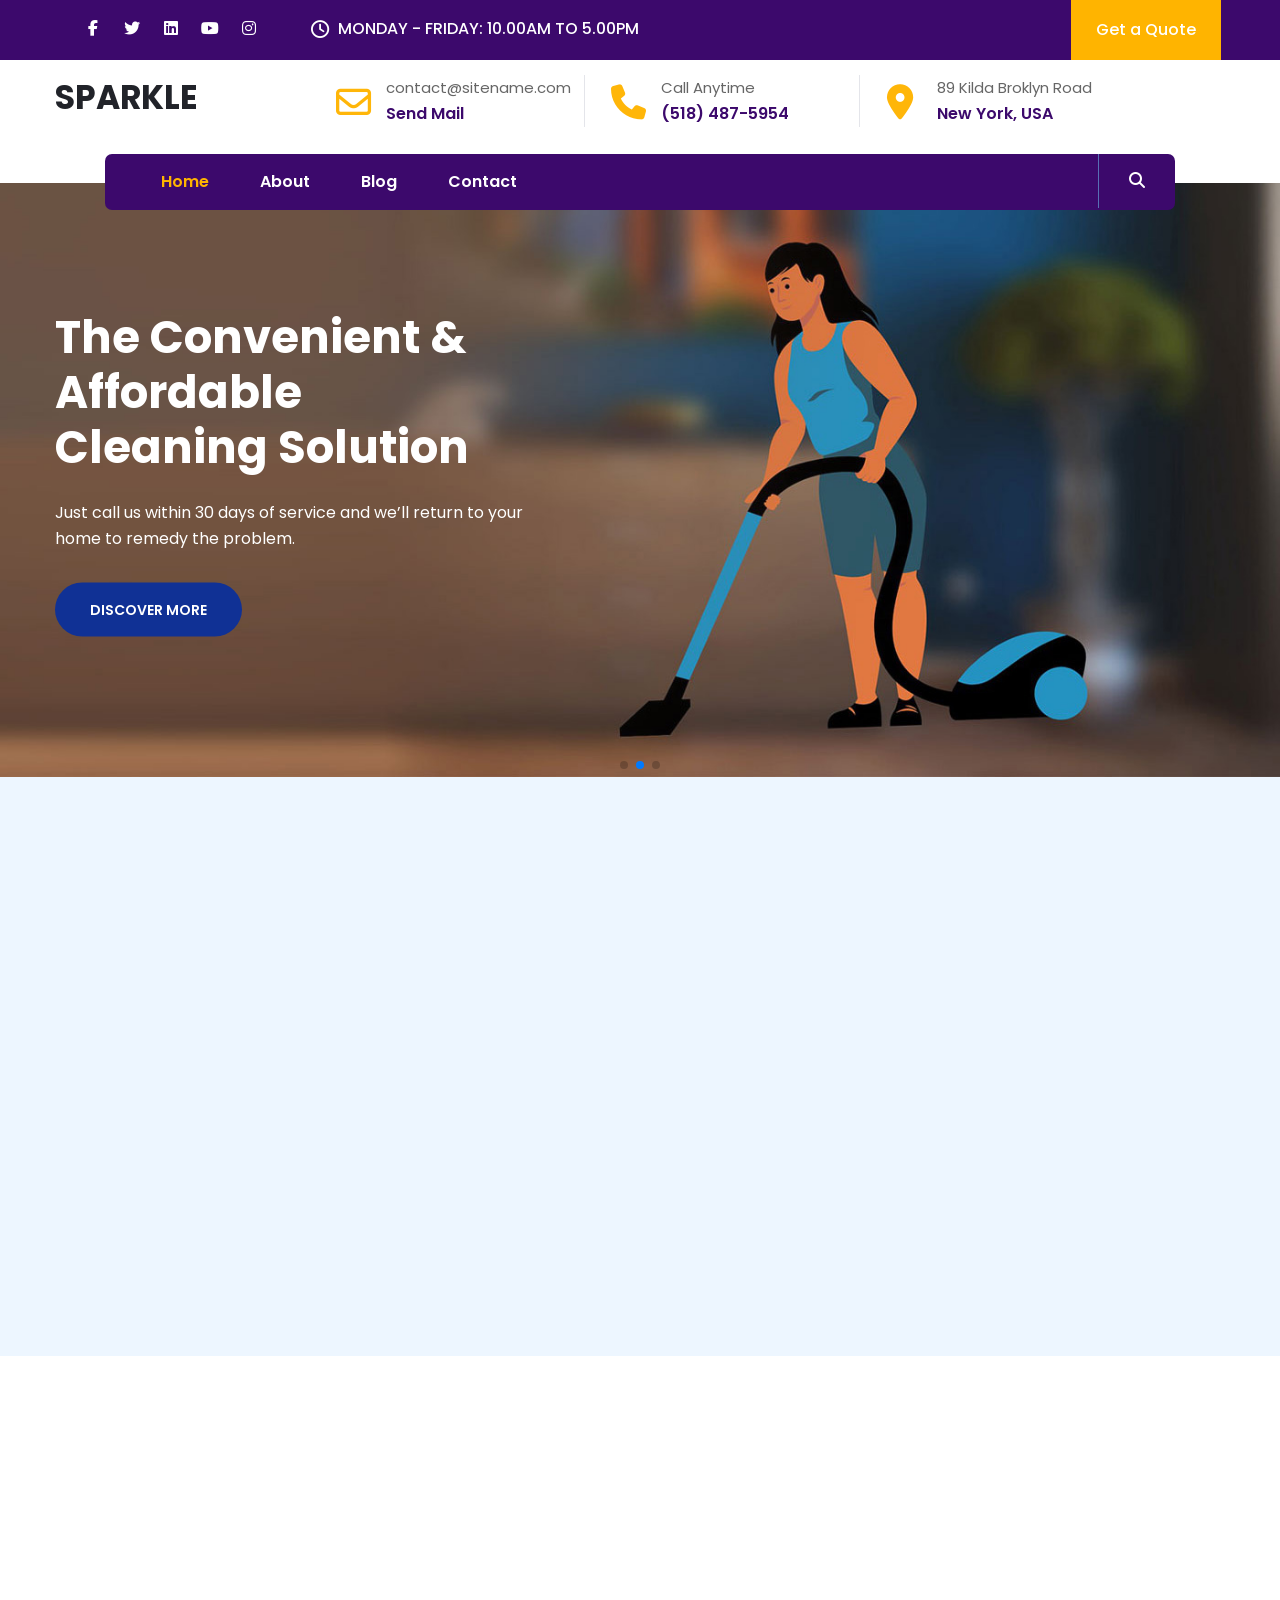
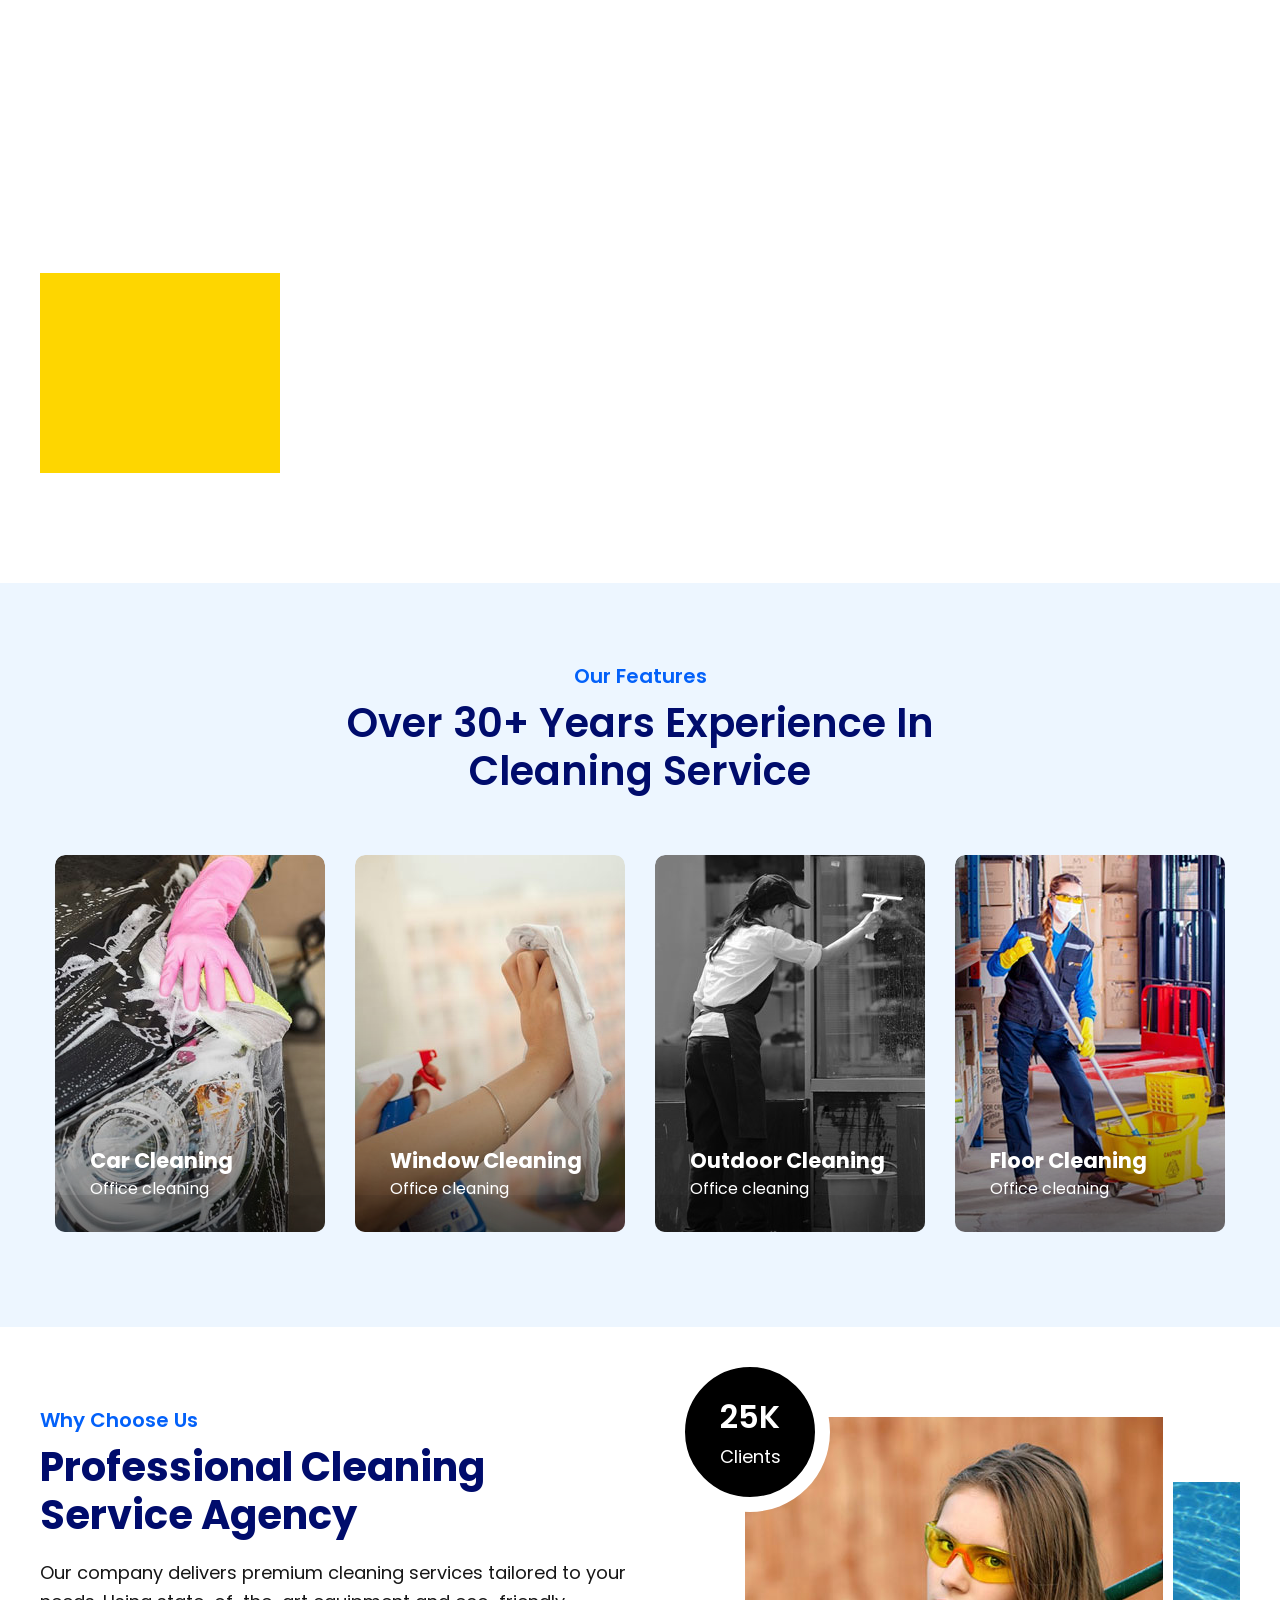
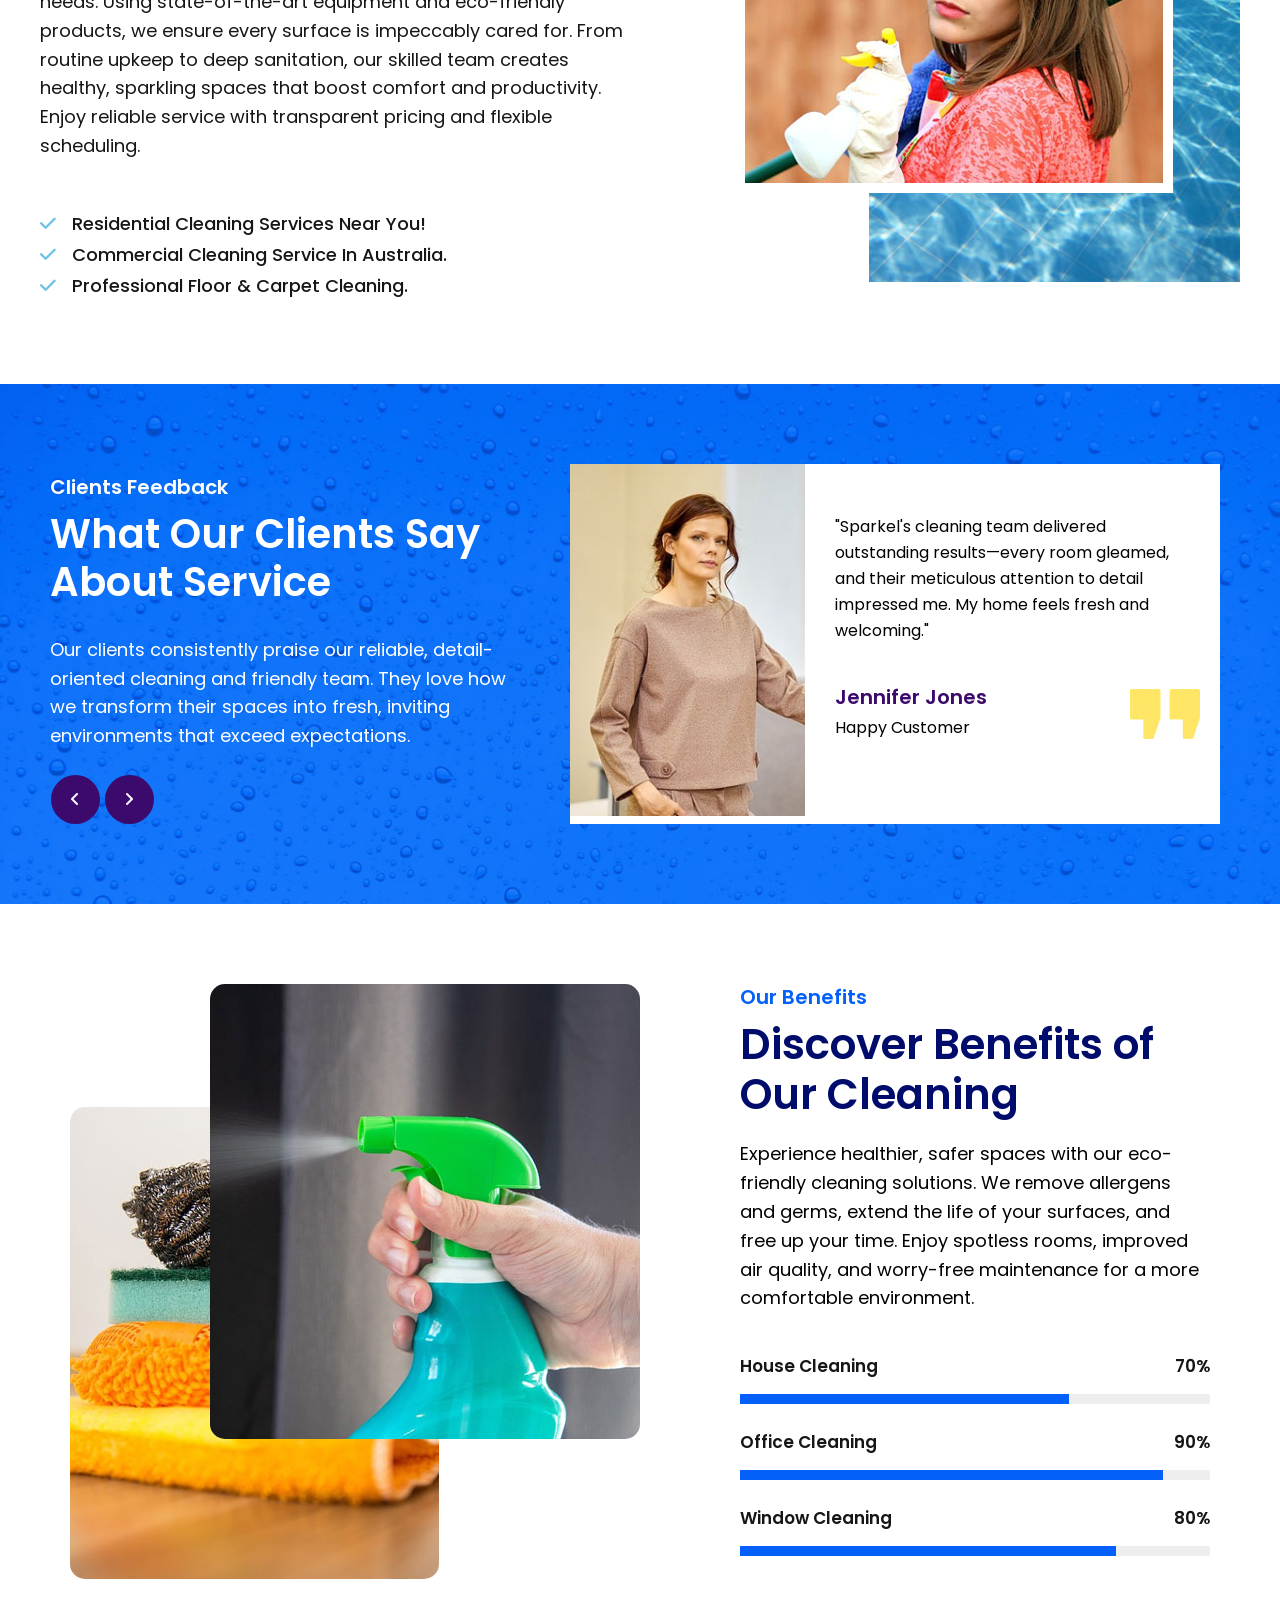
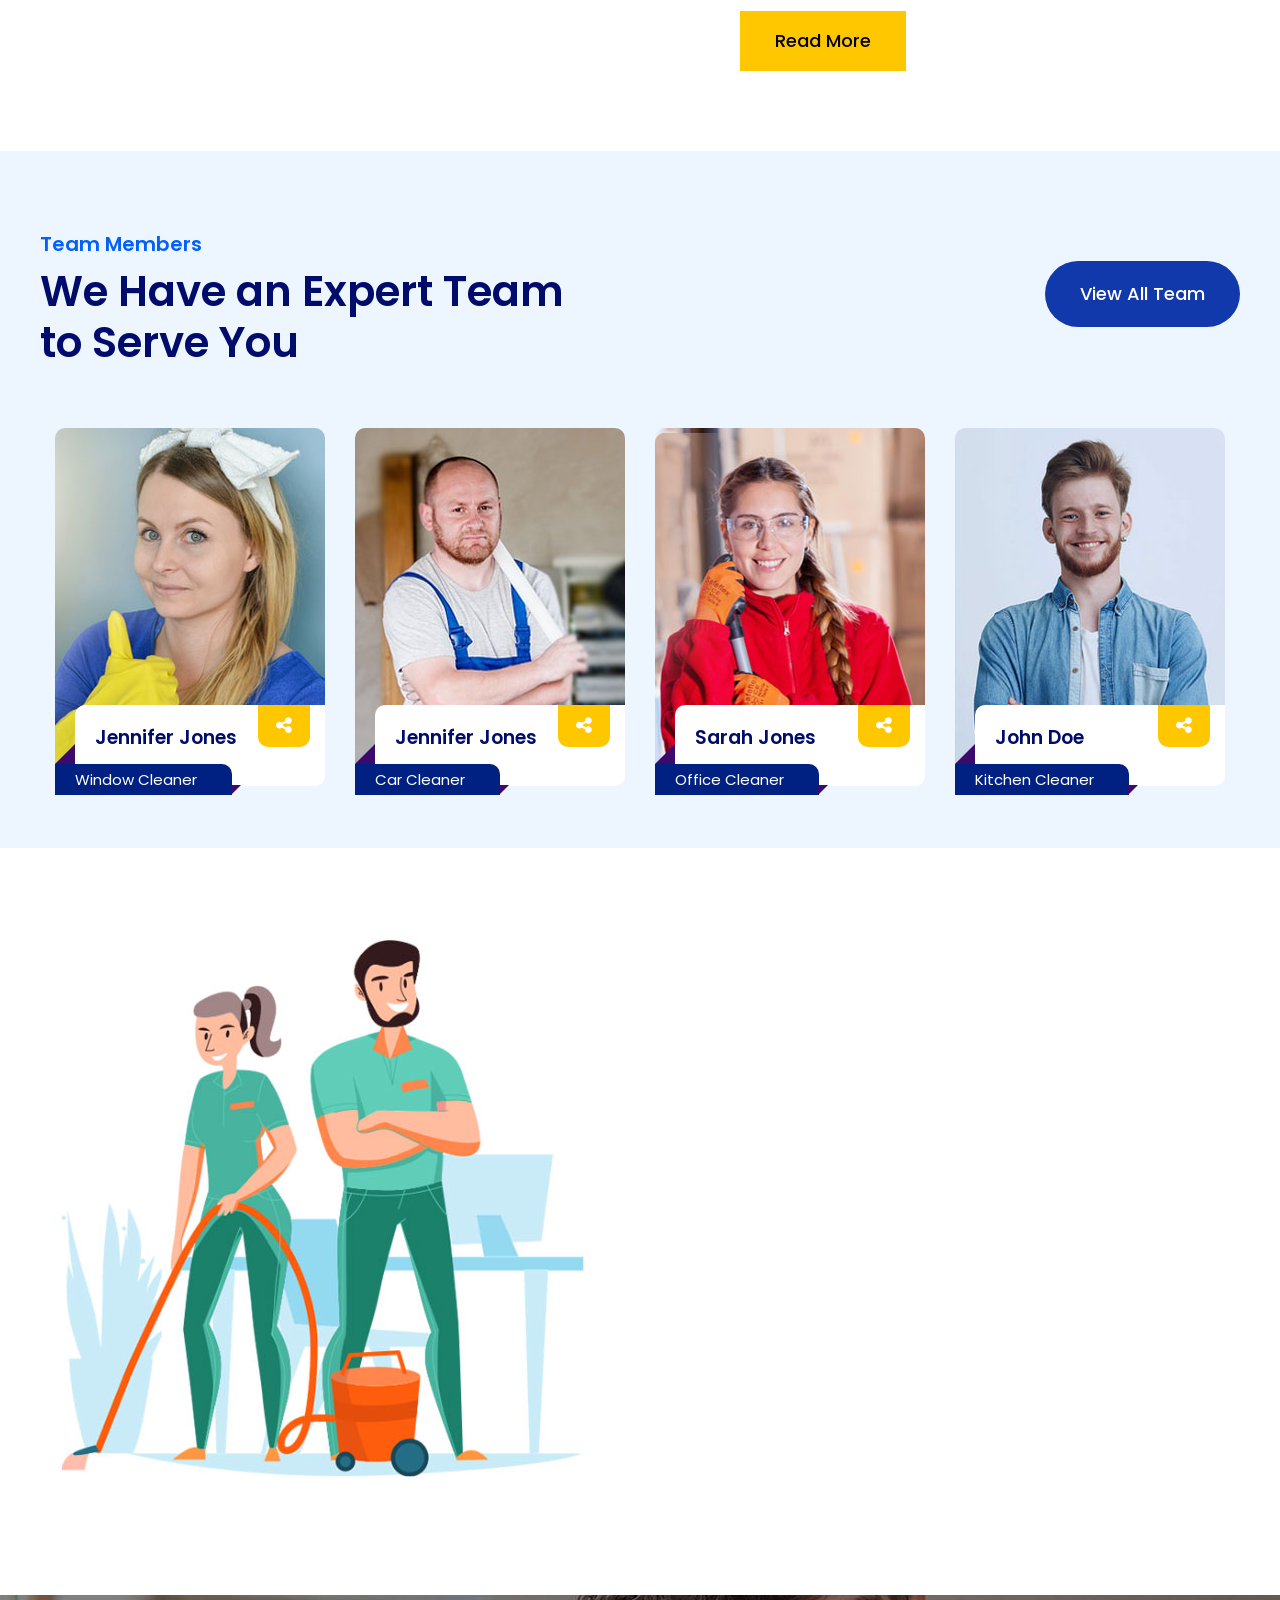
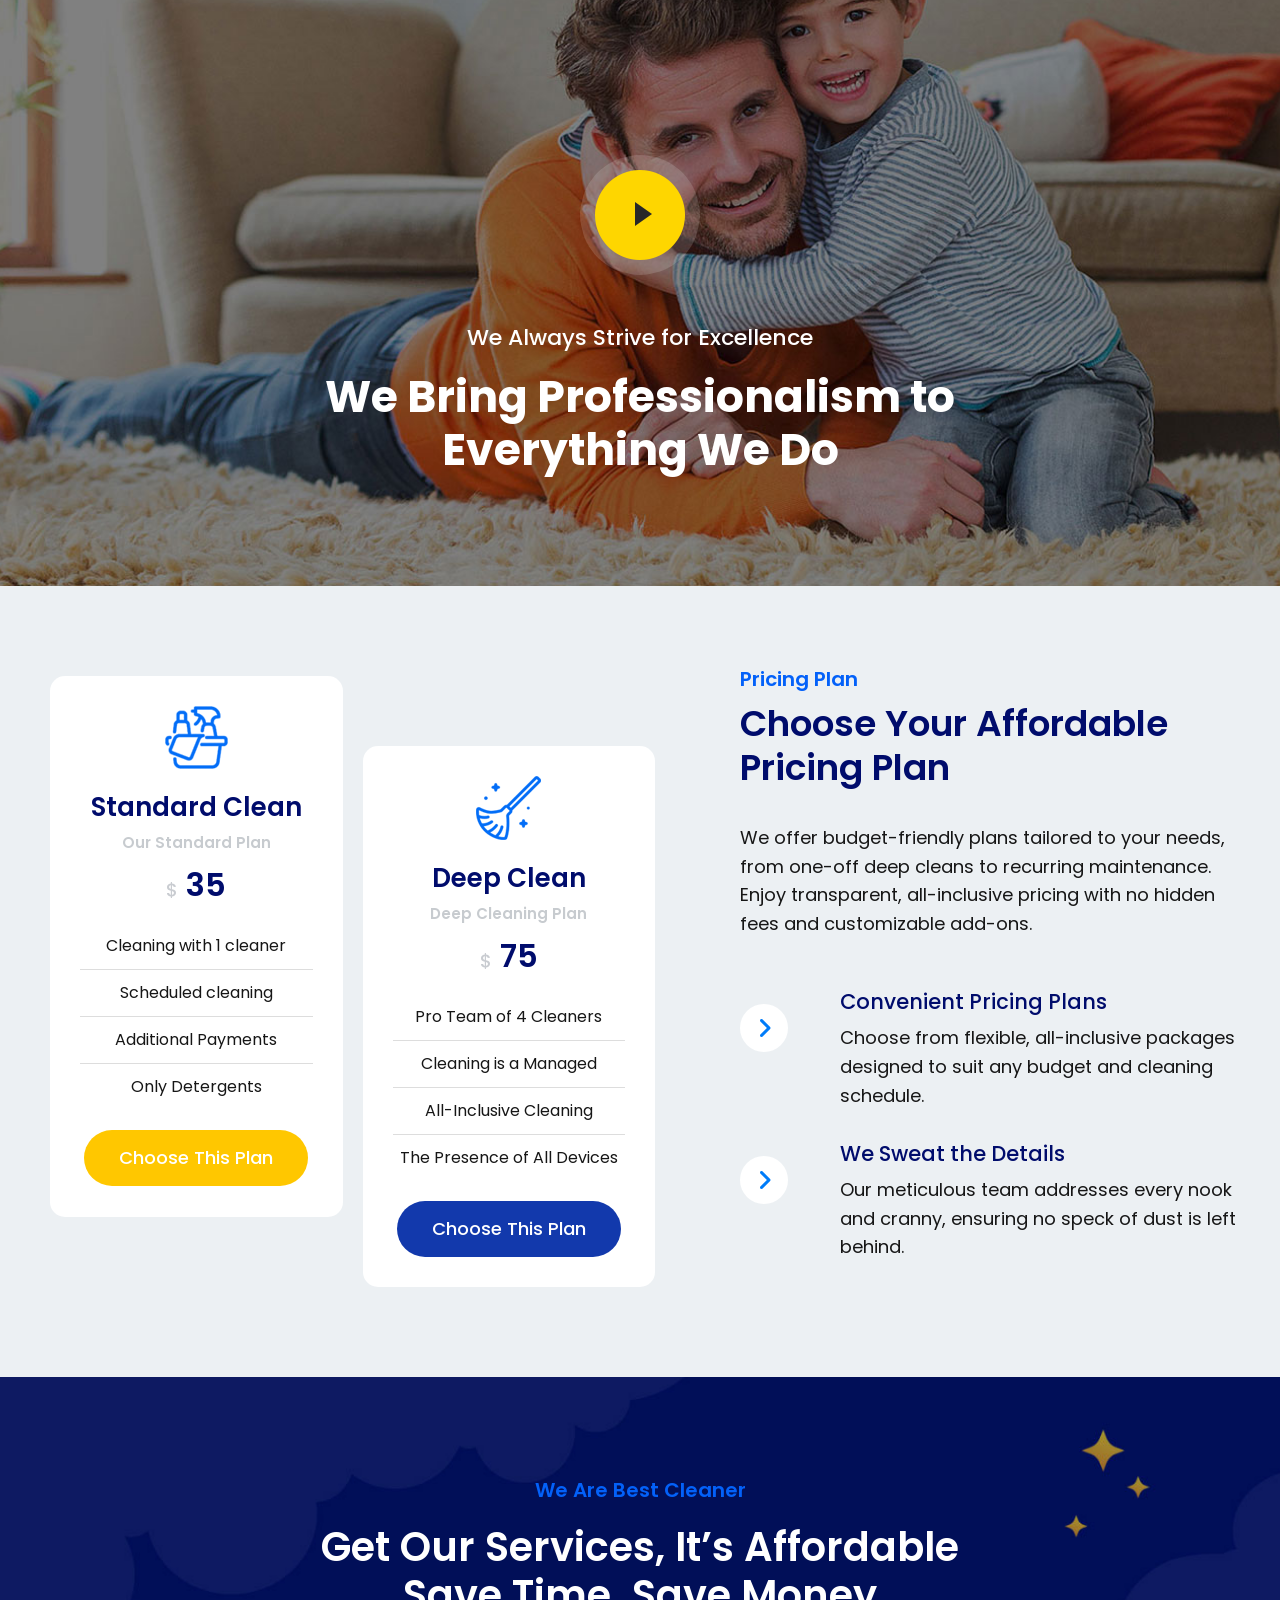
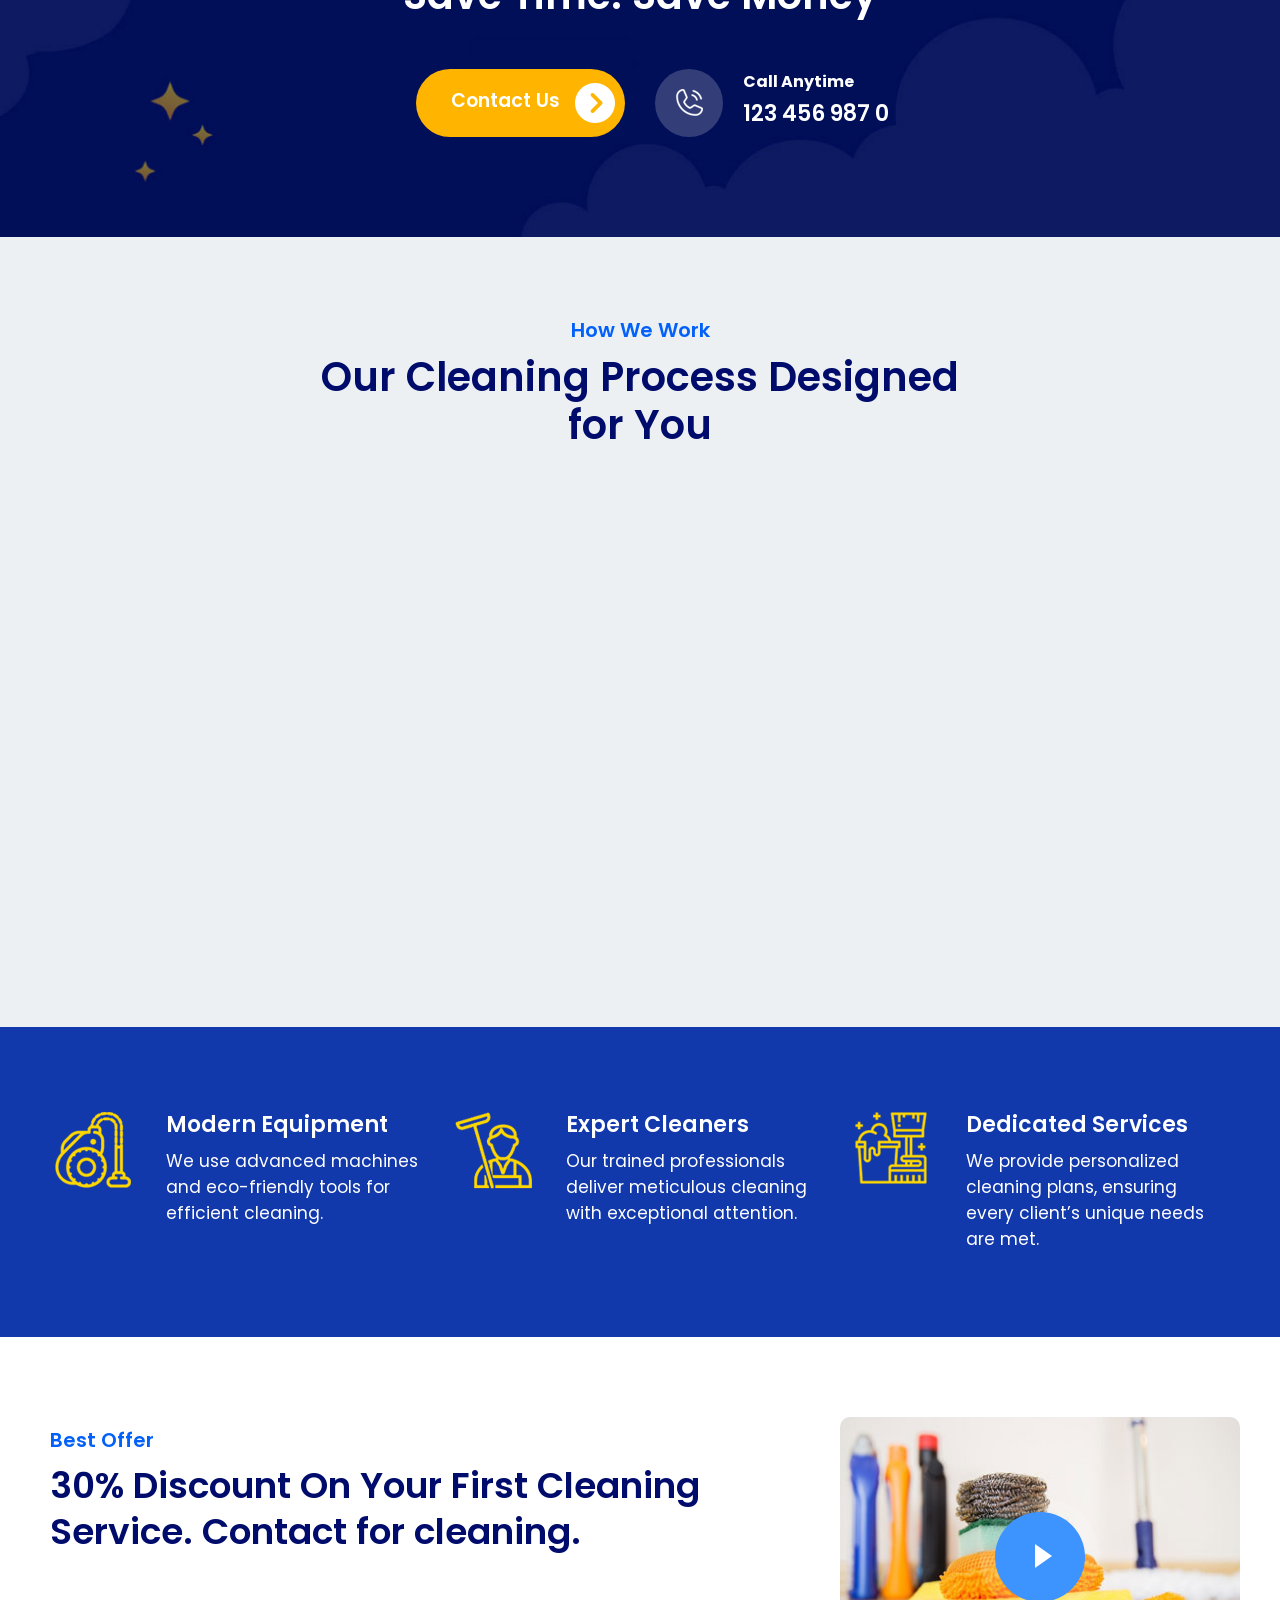
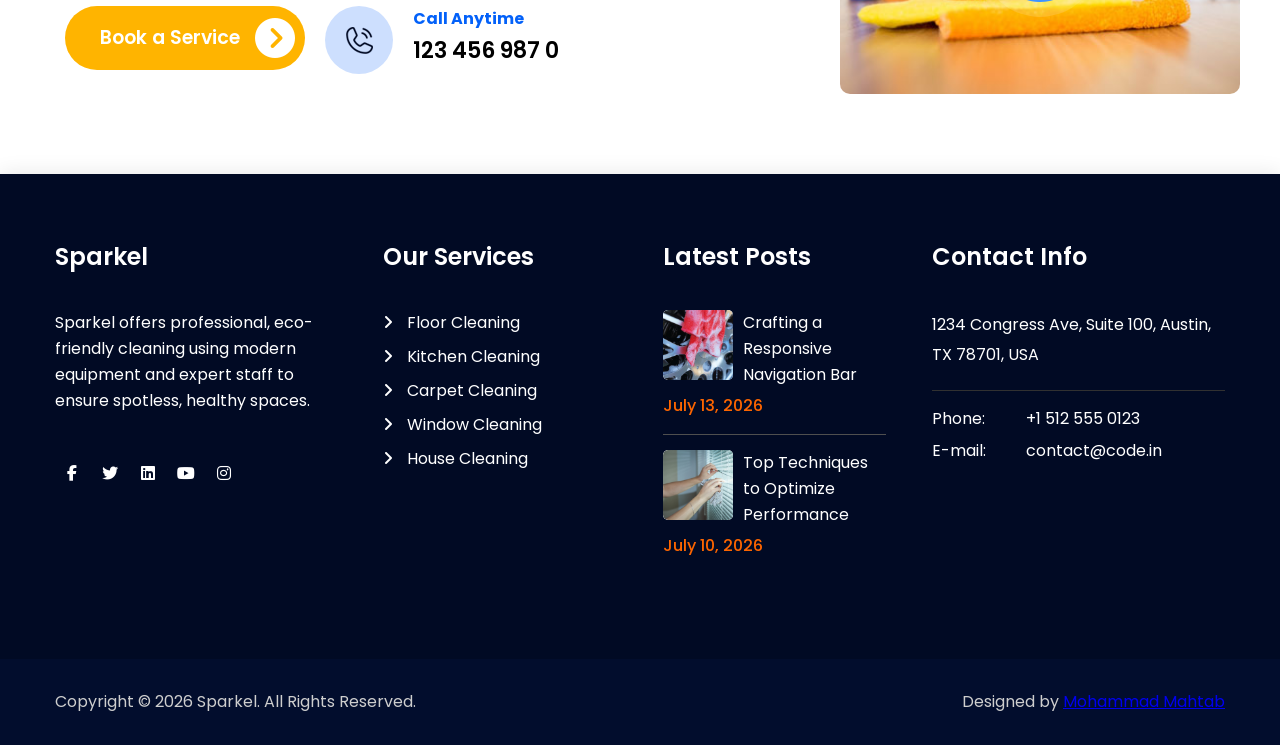
<file: index.html>
<!doctype html>
<html lang="en">
  <head>
    <meta charset="UTF-8" />
    <meta http-equiv="X-UA-Compatible" content="IE=edge" />
    <meta name="viewport" content="width=device-width, initial-scale=1.0" />
    <meta name="author" content="Mohammad Mahtab" />
    <meta
      name="description"
      content="Sparkel is a modern, responsive static portfolio showcasing web developer Mohammad Mahtab’s work. Built with HTML5, CSS3, and vanilla JavaScript for smooth animations and optimal performance."
    />
    <meta
      name="keywords"
      content="Sparkel, Mohammad Mahtab, web developer portfolio, responsive design, HTML5, CSS3, JavaScript, static site, UI/UX"
    />
    <!-- Open Graph Tags -->
    <meta
      property="og:title"
      content="Sparkel | Web Developer Portfolio of Mohammad Mahtab"
    />
    <meta
      property="og:description"
      content="Explore Sparkel—a sleek static site demonstrating responsive design, smooth animations, and performance optimizations by Mohammad Mahtab."
    />
    <meta property="og:type" content="website" />
    <meta property="og:url" content="/" />
    <meta property="og:image" content="assets/images/preview.png" />

    <title>SPARKLE</title>
    <link
      rel="shortcut icon"
      href="./assets/images/Clean-clone-logo.png"
      type="image/x-icon"
    />
    <link
      rel="stylesheet"
      href="https://cdnjs.cloudflare.com/ajax/libs/font-awesome/6.5.1/css/all.min.css"
    />
    <link href="https://unpkg.com/aos@2.3.1/dist/aos.css" rel="stylesheet" />
    <link
      rel="stylesheet"
      href="https://cdnjs.cloudflare.com/ajax/libs/animate.css/4.1.1/animate.min.css"
    />
    <link
      rel="stylesheet"
      href="https://cdn.jsdelivr.net/npm/swiper@11/swiper-bundle.min.css"
    />
    <link rel="stylesheet" href="./assets/css/style.css" />
    <link rel="stylesheet" href="./assets/css/responsive.css" />
  </head>

  <body>
    <div class="sparkle-container">
      <!-- Header Start -->
      <header class="head-container max-width" id="header">
        <div class="hd-topstrip max-width">
          <div class="container">
            <div class="hdrdetail">
              <div class="hdrtop-info">
                <a
                  class="linknone fa-brands fa-facebook-f"
                  target="_blank"
                  href="https://facebook.com"
                ></a>
                <a
                  class="linknone fa-brands fa-twitter"
                  target="_blank"
                  href="https://twitter.com"
                ></a>
                <a
                  class="linknone fa-brands fa-linkedin"
                  target="_blank"
                  href="https://linkedin.com"
                ></a>
                <a
                  class="linknone fa-brands fa-youtube"
                  target="_blank"
                  href="https://youtube.com"
                ></a>
                <a
                  class="linknone fa-brands fa-instagram"
                  target="_blank"
                  href="https://instagram.com"
                ></a>
              </div>
              <div class="hdrtop-info">
                <i class="fa-regular fa-clock"></i>
                <span>MONDAY - FRIDAY: 10.00AM TO 5.00PM</span>
              </div>
              <div class="hdrtop-info hdbtn">
                <div class="hdph">
                  <a class="linknone" href="tel:+9980112581">Get a Quote</a>
                </div>
              </div>
            </div>
          </div>
        </div>

        <div class="head-area max-width">
          <div class="container">
            <div class="logo">
              <h1>
                <a class="linknone" href="./" rel="home">SPARKLE</a>
              </h1>
            </div>
            <div class="header-contact-info">
              <div class="header-info-box">
                <i class="fa-regular fa-envelope"></i>
                contact@sitename.com
                <b>
                  <a class="linknone" href="mailto:contact@sitename.com"
                    >Send Mail</a
                  >
                </b>
              </div>
              <div class="header-info-box">
                <i class="fa-solid fa-phone"></i>
                Call Anytime
                <b>
                  <a class="linknone" href="tel:+4733378901">(518) 487-5954</a>
                </b>
              </div>
              <div class="header-info-box">
                <i class="fa-solid fa-location-dot"></i>
                89 Kilda Broklyn Road
                <b>New York, USA</b>
              </div>
            </div>
          </div>
        </div>

        <div class="head-navbar max-width">
          <div class="head-nav-in">
            <nav class="hnv-cont">
              <div class="hnv-bar">
                <i class="fa-solid fa-bars flex-center" id="hamburger"></i>
                <ul class="hul-list">
                  <li>
                    <a class="linknone main-page" href="./" aria-current="page"
                      >Home</a
                    >
                  </li>
                  <li><a class="linknone" href="./about.html">About</a></li>
                  <li><a class="linknone" href="./blog.html">Blog</a></li>
                  <li><a class="linknone" href="./contact.html">Contact</a></li>
                </ul>
              </div>
              <div class="hd-area-search">
                <div class="hd-search" title="Search">
                  <i class="fa fa-search" aria-hidden="true"></i>
                </div>
                <div class="hd-search-bar">
                  <form
                    role="search"
                    method="get"
                    class="search-form"
                    action="./"
                  >
                    <input
                      type="search"
                      class="search-field"
                      placeholder="Search …"
                      name="s"
                    />
                  </form>
                </div>
              </div>
            </nav>
          </div>
        </div>
      </header>
      <!-- Header End -->

      <!-- Main Start -->
      <main class="homepageslide">
        <section class="slider max-width">
          <div class="swiper mySwiper">
            <div class="swiper-wrapper">
              <div class="swiper-slide">
                <img
                  src="./assets/images/slider-default1.jpg"
                  alt="slider-default1"
                  class="slider-img"
                />
                <div class="slide-cap-cont">
                  <div class="slidecaption">
                    <h2>Reliable Cleaning Agency With Best Equipment</h2>
                    <p>
                      Secure, reliable and local, the most convenient way to
                      find your cleaner.
                    </p>
                    <div class="slidecapbtn">
                      <a class="slidermorebtn linknone" href="./"
                        >DISCOVER MORE</a
                      >
                    </div>
                  </div>
                </div>
              </div>
              <div class="swiper-slide">
                <img
                  src="./assets/images/slider-default2.jpg"
                  alt="slider-default2"
                  class="slider-img"
                />
                <div class="slide-cap-cont">
                  <div class="slidecaption">
                    <h2>The Convenient & Affordable Cleaning Solution</h2>
                    <p>
                      Just call us within 30 days of service and we’ll return to
                      your home to remedy the problem.
                    </p>
                    <div class="slidecapbtn">
                      <a class="slidermorebtn linknone" href="./"
                        >DISCOVER MORE</a
                      >
                    </div>
                  </div>
                </div>
              </div>
              <div class="swiper-slide">
                <img
                  src="./assets/images/slider-default3.jpg"
                  alt="slider-default3"
                  class="slider-img"
                />
                <div class="slide-cap-cont">
                  <div class="slidecaption">
                    <h2>Professional Carpet Cleaning Services</h2>
                    <p>
                      Remove the evidence of everyday living and give your
                      carpet a deep clean.
                    </p>
                    <div class="slidecapbtn">
                      <a class="slidermorebtn linknone" href="./"
                        >DISCOVER MORE</a
                      >
                    </div>
                  </div>
                </div>
              </div>
            </div>
            <div class="swiper-pagination"></div>
          </div>
        </section>

        <div class="sec-section max-width">
          <div class="sec-section-cont max-width">
            <section class="ec-section">
              <div class="ec-sec-container">
                <div class="ec-sec-in max-width">
                  <div class="ec-sec-card" data-aos="zoom-in">
                    <div class="sec-card-cont">
                      <figure class="sec-card-img flex-center">
                        <a href="./" class="linknone">
                          <img
                            src="./assets/images/feature_1.png"
                            width="70"
                            height="71"
                            alt=""
                          />
                        </a>
                      </figure>
                      <div class="sec-card-img-content">
                        <h3 class="scic-h3">Office Cleaning</h3>
                        <p class="scic-description">
                          Thorough office cleaning: dusting, vacuuming,
                          disinfecting, sanitizing for a spotless workspace.
                        </p>
                      </div>
                    </div>
                  </div>
                  <div class="ec-sec-card" data-aos="zoom-in">
                    <div class="sec-card-cont">
                      <figure class="sec-card-img flex-center">
                        <a href="./" class="linknone">
                          <img
                            src="./assets/images/feature_2.png"
                            width="70"
                            height="71"
                            alt=""
                          />
                        </a>
                      </figure>
                      <div class="sec-card-img-content">
                        <h3 class="scic-h3">Kitchen Cleaning</h3>
                        <p class="scic-description">
                          Deep kitchen cleaning: degreasing counters, polishing
                          appliances, sanitizing sink and floors.
                        </p>
                      </div>
                    </div>
                  </div>
                  <div class="ec-sec-card" data-aos="zoom-in">
                    <div class="sec-card-cont">
                      <figure class="sec-card-img flex-center">
                        <a href="./" class="linknone">
                          <img
                            src="./assets/images/feature_3.png"
                            width="70"
                            height="71"
                            alt=""
                          />
                        </a>
                      </figure>
                      <div class="sec-card-img-content">
                        <h3 class="scic-h3">Furniture Cleaning</h3>
                        <p class="scic-description">
                          Professional furniture cleaning: stain removal,
                          allergen elimination, restoring freshness.
                        </p>
                      </div>
                    </div>
                  </div>
                  <div class="ec-sec-card" data-aos="zoom-in">
                    <div class="sec-card-cont">
                      <figure class="sec-card-img flex-center">
                        <a href="./" class="linknone">
                          <img
                            src="./assets/images/feature_4.png"
                            width="70"
                            height="71"
                            alt=""
                          />
                        </a>
                      </figure>
                      <div class="sec-card-img-content">
                        <h3 class="scic-h3">Bedroom Cleaning</h3>
                        <p class="scic-description">
                          Bedroom cleaning: dusting, linen changing, vacuuming,
                          deodorizing for a peaceful sleep.
                        </p>
                      </div>
                    </div>
                  </div>
                </div>
              </div>
            </section>

            <section class="ec-section2">
              <div class="ec-sec-container">
                <div class="es-cont-in">
                  <div class="es-conin" data-aos="fade-right">
                    <div class="esc-img-cont">
                      <img src="./assets/images/about_small.jpg" alt="" />
                    </div>
                    <div class="esc-img-back">
                      <img
                        src="./assets/images/about_large.jpg"
                        alt=""
                        class="esc-imback"
                      />
                    </div>
                    <div class="es-con-last flex-center">
                      <div class="es-last-first flex-center">98%</div>
                      <div class="es-last-content">
                        <h2 class="eslc-h2">Customers Satisfaction</h2>
                      </div>
                    </div>
                  </div>
                </div>
                <div class="es-cont-content">
                  <div class="esc-cont-in" data-aos="fade-left">
                    <h2 class="esc-cin-h2">About Our Company</h2>
                    <h2 class="esc-cn-h2">
                      We Provide Our Best Cleaning Services for You
                    </h2>
                    <p class="esc-cn-p">
                      At Sparkel Cleaning, we deliver spotless, healthy spaces
                      using eco-friendly products and cutting-edge equipment.
                      Our trained team customizes each service—from deep floor
                      care to surface disinfection—to match your needs. We
                      guarantee transparent pricing, flexible scheduling, and
                      meticulous attention to detail on every visit.
                    </p>
                    <div class="es-cont-in-last flex-center">
                      <div class="esc-cn-img-cont1">
                        <div class="esc-cnimg-cont flex-center">
                          <figure class="esc-cn-fig">
                            <img src="./assets/images/about_icon1.png" alt="" />
                          </figure>
                          <div class="esc-img-cont-content">
                            <h3 class="esc-ic-con-h3">Modern Technology</h3>
                            <p class="esc-ic-con-p">
                              We use state-of-the-art machines and green
                              solutions.
                            </p>
                          </div>
                        </div>
                      </div>
                      <div class="esc-cn-img-cont2">
                        <div class="esc-cnimg-cont2 flex-center">
                          <figure class="esc-cn-fig">
                            <img src="./assets/images/about_icon2.png" alt="" />
                          </figure>
                          <div class="esc-img-cont-content">
                            <h3 class="esc-ic-con-h3">Award Winning</h3>
                            <p class="esc-ic-con-p">
                              Our commitment to excellence has earned us top
                              industry awards.
                            </p>
                          </div>
                        </div>
                      </div>
                    </div>
                    <div class="es-cin-btn max-width">
                      <a href="./" class="esinbtn linknone">Read More</a>
                    </div>
                  </div>
                </div>
              </div>
            </section>

            <section class="ec-section3">
              <div class="ec-sec-container">
                <div class="ec-section-feature flex-center">
                  <h2 class="ec-sec-fre-h2">Our Features</h2>
                  <h2 class="ec-sc-fre-h2">
                    Over 30+ Years Experience In Cleaning Service
                  </h2>
                  <div class="ec-sec-fre-card-cont flex-center max-width">
                    <div class="enfre-card-container flex-center">
                      <div class="esfre-card">
                        <figure class="esfre-fig">
                          <a href="./" class="linknone">
                            <img
                              src="./assets/images/our_feature_img1.jpg"
                              alt=""
                              class="esfre-img"
                            />
                          </a>
                        </figure>
                        <div class="esfre-c-content">
                          <h3 class="esfre-cc-h3">
                            <a href="#Car-Cleaning" class="linknone"
                              >Car Cleaning</a
                            >
                          </h3>
                          <p class="esfre-cc-p">Office cleaning</p>
                        </div>
                      </div>
                    </div>
                    <div class="enfre-card-container flex-center">
                      <div class="esfre-card">
                        <figure class="esfre-fig">
                          <a href="./" class="linknone">
                            <img
                              src="./assets/images/our_feature_img2.jpg"
                              alt=""
                              class="esfre-img"
                            />
                          </a>
                        </figure>
                        <div class="esfre-c-content">
                          <h3 class="esfre-cc-h3">
                            <a href="#Window-Cleaning" class="linknone">
                              Window Cleaning</a
                            >
                          </h3>
                          <p class="esfre-cc-p">Office cleaning</p>
                        </div>
                      </div>
                    </div>
                    <div class="enfre-card-container flex-center">
                      <div class="esfre-card">
                        <figure class="esfre-fig">
                          <a href="./" class="linknone">
                            <img
                              src="./assets/images/our_feature_img3.jpg"
                              alt=""
                              class="esfre-img"
                            />
                          </a>
                        </figure>
                        <div class="esfre-c-content">
                          <h3 class="esfre-cc-h3">
                            <a href="#Outdoor-Cleaning" class="linknone">
                              Outdoor Cleaning</a
                            >
                          </h3>
                          <p class="esfre-cc-p">Office cleaning</p>
                        </div>
                      </div>
                    </div>
                    <div class="enfre-card-container flex-center">
                      <div class="esfre-card">
                        <figure class="esfre-fig">
                          <a href="./" class="linknone">
                            <img
                              src="./assets/images/our_feature_img4.jpg"
                              alt=""
                              class="esfre-img"
                            />
                          </a>
                        </figure>
                        <div class="esfre-c-content">
                          <h3 class="esfre-cc-h3">
                            <a href="#Floor-Cleaning" class="linknone"
                              >Floor Cleaning</a
                            >
                          </h3>
                          <p class="esfre-cc-p">Office cleaning</p>
                        </div>
                      </div>
                    </div>
                  </div>
                </div>
              </div>
            </section>

            <section class="choose-section">
              <div class="ec-sec-container">
                <div class="cs-cont-in">
                  <div class="choose-sec-in-cont">
                    <h2 class="csec-in-cont-h2">Why Choose Us</h2>
                    <h2 class="csec-icnt-h2">
                      Professional Cleaning Service Agency
                    </h2>
                    <p class="csec-icnt-p">
                      Our company delivers premium cleaning services tailored to
                      your needs. Using state-of-the-art equipment and
                      eco-friendly products, we ensure every surface is
                      impeccably cared for. From routine upkeep to deep
                      sanitation, our skilled team creates healthy, sparkling
                      spaces that boost comfort and productivity. Enjoy reliable
                      service with transparent pricing and flexible scheduling.
                    </p>
                    <ul class="csec-icnt-ul">
                      <li class="csec-ul-li">
                        <i class="fa-solid fa-check"></i>
                        <span class="csec-ulli-span"
                          >Residential Cleaning Services Near You!</span
                        >
                      </li>
                      <li class="csec-ul-li">
                        <i class="fa-solid fa-check"></i>
                        <span class="csec-ulli-span"
                          >Commercial Cleaning Service In Australia.</span
                        >
                      </li>
                      <li class="csec-ul-li">
                        <i class="fa-solid fa-check"></i>
                        <span class="csec-ulli-span"
                          >Professional Floor & Carpet Cleaning.</span
                        >
                      </li>
                    </ul>
                  </div>
                </div>
                <div class="cs-cont-in">
                  <div class="choosec-in-tcont max-width">
                    <div class="choosec-tcont-fc flex-center">
                      <div class="c-tcnt-fc-fd">25K</div>
                      <div class="c-tcnt-fc-sd">Clients</div>
                    </div>
                    <div class="choosec-tcont-fimg">
                      <img
                        src="./assets/images/choose_img_top.jpg"
                        alt=""
                        class="chtnt-fimg"
                      />
                    </div>
                    <div class="choosec-tcont-simg max-width">
                      <img
                        src="./assets/images/choose_img_bottom.jpg"
                        alt=""
                        class="chtnt-fimg2"
                      />
                    </div>
                  </div>
                </div>
              </div>
            </section>

            <section class="client-feedback-section">
              <div class="ec-sec-container">
                <div class="client-fdback-sec-in">
                  <div class="cfdback-in-cont max-width">
                    <h2 class="cfdback-ic-h2">Clients Feedback</h2>
                    <h2 class="cfdbk-ic-h2">
                      What Our Clients Say About Service
                    </h2>
                    <p class="cfdbk-ic-p">
                      Our clients consistently praise our reliable,
                      detail-oriented cleaning and friendly team. They love how
                      we transform their spaces into fresh, inviting
                      environments that exceed expectations.
                    </p>
                  </div>
                </div>
                <div class="client-fdback-slider">
                  <div class="cfd-slide-cont">
                    <div class="cfd-slide-fc">
                      <img
                        src="./assets/images/testimonial_img.jpg"
                        class="cfd-sfc-img"
                        alt=""
                      />
                    </div>
                    <div class="cfd-slide-scontent">
                      <p class="cfd-scc-p">
                        "Sparkel's cleaning team delivered outstanding
                        results—every room gleamed, and their meticulous
                        attention to detail impressed me. My home feels fresh
                        and welcoming."
                      </p>
                      <h2 class="cfd-scc-h2">Jennifer Jones</h2>
                      <p class="cfd-sc-p">Happy Customer</p>
                    </div>
                  </div>
                  <div class="cfd-arrow-cont flex-center">
                    <div class="cfd-arrows flex-center">
                      <i class="fa-solid fa-angle-left"></i>
                    </div>
                    <div class="cfd-arrows flex-center">
                      <i class="fa-solid fa-angle-right"></i>
                    </div>
                  </div>
                </div>
              </div>
            </section>

            <section class="benefits-section">
              <div class="bfsec-container">
                <div class="bfsec-cont-in">
                  <div class="bfsec-cin-img max-width">
                    <img
                      src="./assets/images/our_benefits_top.jpg"
                      alt=""
                      class="bfsec-cimage"
                    />
                  </div>
                  <div class="bfsec-cn-img max-width">
                    <img
                      src="./assets/images/our_benefits_bottom.jpg"
                      alt=""
                      class="bfsec-cimage"
                    />
                  </div>
                </div>
                <div class="bfsec-cont-in bfse-ctin">
                  <h2 class="bfsec-ctin-h2">Our Benefits</h2>
                  <h2 class="bfsec-ctn-h2">
                    Discover Benefits of Our Cleaning
                  </h2>
                  <p class="bfsec-ctin-p">
                    Experience healthier, safer spaces with our eco-friendly
                    cleaning solutions. We remove allergens and germs, extend
                    the life of your surfaces, and free up your time. Enjoy
                    spotless rooms, improved air quality, and worry-free
                    maintenance for a more comfortable environment.
                  </p>
                  <div class="bfsec-progress-cnt max-width">
                    <div class="bfsec-pcnt-content-cont flex-center">
                      <span class="bfsec-pcnt-title">House Cleaning</span>
                      <span class="bfsec-pcnt-title">70%</span>
                    </div>
                    <div class="bfsec-progress max-width">
                      <div class="bfsec-progress-in bfsec-p7-width"></div>
                    </div>
                  </div>
                  <div class="bfsec-progress-cnt max-width">
                    <div class="bfsec-pcnt-content-cont flex-center">
                      <span class="bfsec-pcnt-title">Office Cleaning</span>
                      <span class="bfsec-pcnt-title">90%</span>
                    </div>
                    <div class="bfsec-progress max-width">
                      <div class="bfsec-progress-in bfsec-p9-width"></div>
                    </div>
                  </div>
                  <div class="bfsec-progress-cnt max-width">
                    <div class="bfsec-pcnt-content-cont flex-center">
                      <span class="bfsec-pcnt-title">Window Cleaning</span>
                      <span class="bfsec-pcnt-title">80%</span>
                    </div>
                    <div class="bfsec-progress max-width">
                      <div class="bfsec-progress-in bfsec-p8-width"></div>
                    </div>
                  </div>
                  <div class="bfsec-progress-btn max-width">
                    <a href="./" class="bfp-btn linknone">Read More</a>
                  </div>
                </div>
              </div>
            </section>

            <section class="team-member-section">
              <div class="ec-sec-container">
                <div class="team-member-sec-in max-width">
                  <div class="team-mem-sec-top max-width">
                    <div class="team-mem-st-content">
                      <h2 class="team-mem-cont-h2">Team Members</h2>
                      <h2 class="team-m-cont-h2">
                        We Have an Expert Team to Serve You
                      </h2>
                    </div>
                    <div class="team-mem-st-btn">
                      <div class="team-mst-btn-cont max-width">
                        <a href="./" class="team-mst-btn linknone"
                          >View All Team</a
                        >
                      </div>
                    </div>
                  </div>
                  <div class="team-mem-sec-bottom max-width">
                    <div class="team-mem-sb-card">
                      <div class="team-mem-sbc-cout">
                        <div class="team-mem-card-in max-width">
                          <a href="#" class="linknone">
                            <img
                              src="./assets/images/team_member_4.jpg"
                              alt=""
                              class="team-mem-card-img"
                            />
                          </a>
                          <div class="team-mem-icon">
                            <i class="fa-solid fa-share-nodes"></i>
                          </div>
                          <div class="team-mem-social-icon">
                            <a href="" class="tmsicon flex-center linknone">
                              <i class="fa-brands fa-facebook"></i>
                            </a>
                            <a href="" class="tmsicon flex-center linknone">
                              <i class="fa-brands fa-twitter"></i>
                            </a>
                            <a href="" class="tmsicon flex-center linknone">
                              <i class="fa-brands fa-instagram"></i>
                            </a>
                          </div>
                        </div>
                        <div class="team-mem-detail">
                          <div class="team-mem-name">Jennifer Jones</div>
                          <cite class="team-mem-work">Window Cleaner</cite>
                        </div>
                      </div>
                    </div>

                    <div class="team-mem-sb-card">
                      <div class="team-mem-sbc-cout">
                        <div class="team-mem-card-in max-width">
                          <a href="#" class="linknone">
                            <img
                              src="./assets/images/team_member_1.jpg"
                              alt=""
                              class="team-mem-card-img"
                            />
                          </a>
                          <div class="team-mem-icon">
                            <i class="fa-solid fa-share-nodes"></i>
                          </div>
                          <div class="team-mem-social-icon">
                            <a href="" class="tmsicon flex-center linknone">
                              <i class="fa-brands fa-facebook"></i>
                            </a>
                            <a href="" class="tmsicon flex-center linknone">
                              <i class="fa-brands fa-twitter"></i>
                            </a>
                            <a href="" class="tmsicon flex-center linknone">
                              <i class="fa-brands fa-instagram"></i>
                            </a>
                          </div>
                        </div>
                        <div class="team-mem-detail">
                          <div class="team-mem-name">Jennifer Jones</div>
                          <cite class="team-mem-work">Car Cleaner</cite>
                        </div>
                      </div>
                    </div>

                    <div class="team-mem-sb-card">
                      <div class="team-mem-sbc-cout">
                        <div class="team-mem-card-in max-width">
                          <a href="#" class="linknone">
                            <img
                              src="./assets/images/team_member_2.jpg"
                              alt=""
                              class="team-mem-card-img"
                            />
                          </a>
                          <div class="team-mem-icon">
                            <i class="fa-solid fa-share-nodes"></i>
                          </div>
                          <div class="team-mem-social-icon">
                            <a href="" class="tmsicon flex-center linknone">
                              <i class="fa-brands fa-facebook"></i>
                            </a>
                            <a href="" class="tmsicon flex-center linknone">
                              <i class="fa-brands fa-twitter"></i>
                            </a>
                            <a href="" class="tmsicon flex-center linknone">
                              <i class="fa-brands fa-instagram"></i>
                            </a>
                          </div>
                        </div>
                        <div class="team-mem-detail">
                          <div class="team-mem-name">Sarah Jones</div>
                          <cite class="team-mem-work">Office Cleaner</cite>
                        </div>
                      </div>
                    </div>

                    <div class="team-mem-sb-card">
                      <div class="team-mem-sbc-cout">
                        <div class="team-mem-card-in max-width">
                          <a href="#" class="linknone">
                            <img
                              src="./assets/images/team_member_3.jpg"
                              alt=""
                              class="team-mem-card-img"
                            />
                          </a>
                          <div class="team-mem-icon">
                            <i class="fa-solid fa-share-nodes"></i>
                          </div>
                          <div class="team-mem-social-icon">
                            <a href="" class="tmsicon flex-center linknone">
                              <i class="fa-brands fa-facebook"></i>
                            </a>
                            <a href="" class="tmsicon flex-center linknone">
                              <i class="fa-brands fa-twitter"></i>
                            </a>
                            <a href="" class="tmsicon flex-center linknone">
                              <i class="fa-brands fa-instagram"></i>
                            </a>
                          </div>
                        </div>
                        <div class="team-mem-detail">
                          <div class="team-mem-name">John Doe</div>
                          <cite class="team-mem-work">Kitchen Cleaner</cite>
                        </div>
                      </div>
                    </div>
                  </div>
                </div>
              </div>
            </section>

            <section class="advantages-section">
              <div class="ec-sec-container">
                <div class="advantages-sec-cont-in">
                  <div class="advan-sec-ctin max-width">
                    <img
                      src="./assets/images/advantage_img.jpg"
                      alt="advantage_img"
                      class="advan_img"
                    />
                  </div>
                </div>
                <div class="advantages-sec-cont-in">
                  <div class="advan-sec-cntin max-width" data-aos="fade-left">
                    <h2 class="advan-sc-h2">Our Advantages</h2>
                    <h2 class="adva-sc-h2">
                      We Will Make Absolutely Any Place Clean, Neat & Tidy
                    </h2>
                    <p class="advan-sc-p">
                      Enjoy healthier, sparkling spaces thanks to our
                      eco-friendly solutions and cutting-edge equipment. Our
                      skilled team tackles every corner—removing dirt, stains,
                      and allergens for a pristine finish. With flexible
                      scheduling, customizable plans, and transparent pricing,
                      we deliver spotless results you can trust.
                    </p>
                    <div class="advan-cs-mcard-cont max-width">
                      <div class="adva-cs-mcard">
                        <div class="adva-cs-mcard-in">
                          <figure class="adva-mcard-img flex-center">
                            <img
                              src="./assets/images/our_advantage_1.jpg"
                              alt="our_advantage_1"
                            />
                          </figure>
                          <h3 class="adva-mcard-h3 max-width">Expert Member</h3>
                        </div>
                      </div>
                      <div class="adva-cs-mcard">
                        <div class="adva-cs-mcard-in">
                          <figure class="adva-mcard-img flex-center">
                            <img
                              src="./assets/images/our_advantage_2.jpg"
                              alt="our_advantage_1"
                            />
                          </figure>
                          <h3 class="adva-mcard-h3 max-width">
                            Superior Quality
                          </h3>
                        </div>
                      </div>
                      <div class="adva-cs-mcard">
                        <div class="adva-cs-mcard-in">
                          <figure class="adva-mcard-img flex-center">
                            <img
                              src="./assets/images/our_advantage_3.jpg"
                              alt="our_advantage_1"
                            />
                          </figure>
                          <h3 class="adva-mcard-h3 max-width">
                            Eco-Friendly Cleaning
                          </h3>
                        </div>
                      </div>
                      <div class="adva-cs-mcard">
                        <div class="adva-cs-mcard-in">
                          <figure class="adva-mcard-img flex-center">
                            <img
                              src="./assets/images/our_advantage_4.jpg"
                              alt="our_advantage_1"
                            />
                          </figure>
                          <h3 class="adva-mcard-h3 max-width">
                            Cost Effective Services
                          </h3>
                        </div>
                      </div>
                    </div>
                  </div>
                </div>
              </div>
            </section>

            <section class="video-section">
              <div class="ec-sec-container">
                <div class="video-section-cont-in max-width">
                  <div class="play-img-cont max-width flex-center">
                    <img src="./assets/images/video_icon.png" alt="" />
                  </div>
                  <h2 class="video-sec-h2">We Always Strive for Excellence</h2>
                  <h2 class="video-s-h2">
                    We Bring Professionalism to Everything We Do
                  </h2>
                </div>
              </div>
            </section>

            <section class="pricing-section">
              <div class="ec-sec-container">
                <div class="pricing-sec-cont-in">
                  <div class="pricing-scnt-in max-width">
                    <div class="prici-scnt">
                      <img
                        src="./assets/images/pricing_img.png"
                        alt="pricing_img"
                        class="pricing_img"
                      />
                      <h2 class="prici-h2">Standard Clean</h2>
                      <h2 class="pric-h2">Our Standard Plan</h2>
                      <h2 class="prci-h2">
                        <span class="prci-small">$</span>
                        35
                      </h2>
                      <ul class="prici-ul">
                        <li class="prici-ul-li">Cleaning with 1 cleaner</li>
                        <li class="prici-ul-li">Scheduled cleaning</li>
                        <li class="prici-ul-li">Additional Payments</li>
                        <li class="prici-ul-li">Only Detergents</li>
                      </ul>
                      <div class="prici-btn-cont max-width">
                        <a href="#" class="prici-btn linknone" role="button"
                          >Choose This Plan
                        </a>
                      </div>
                    </div>

                    <div class="pric-scnt">
                      <img
                        src="./assets/images/pricing_img_2.png"
                        alt="pricing_img"
                        class="pricing_img"
                      />
                      <h2 class="prici-h2">Deep Clean</h2>
                      <h2 class="pric-h2">Deep Cleaning Plan</h2>
                      <h2 class="prci-h2">
                        <span class="prci-small">$</span>
                        75
                      </h2>
                      <ul class="prici-ul">
                        <li class="prici-ul-li">Pro Team of 4 Cleaners</li>
                        <li class="prici-ul-li">Cleaning is a Managed</li>
                        <li class="prici-ul-li">All-Inclusive Cleaning</li>
                        <li class="prici-ul-li">The Presence of All Devices</li>
                      </ul>
                      <div class="prici-btn-cont max-width">
                        <a href="#" class="pric-btn linknone" role="button"
                          >Choose This Plan
                        </a>
                      </div>
                    </div>
                  </div>
                </div>

                <div class="pricing-sec-cntin">
                  <div class="pricing-sctin-in max-width">
                    <h2 class="prici-scti-h2">Pricing Plan</h2>
                    <h2 class="pric-sct-h2">
                      Choose Your Affordable Pricing Plan
                    </h2>
                    <p class="pric-sct-p">
                      We offer budget-friendly plans tailored to your needs,
                      from one-off deep cleans to recurring maintenance. Enjoy
                      transparent, all-inclusive pricing with no hidden fees and
                      customizable add-ons.
                    </p>
                    <div class="prici-card-cont max-width">
                      <div class="prici-card-angle">
                        <div class="prici-c-ang flex-center">
                          <i class="fa-sharp fa-solid fa-angle-right"></i>
                        </div>
                      </div>
                      <div class="prici-card-content">
                        <h2 class="prici-card-c-h2">
                          Convenient Pricing Plans
                        </h2>
                        <p class="prici-card-c-p">
                          Choose from flexible, all-inclusive packages designed
                          to suit any budget and cleaning schedule.
                        </p>
                      </div>
                    </div>
                    <div class="pric-card-cont max-width">
                      <div class="prici-card-angle">
                        <div class="prici-c-ang flex-center">
                          <i class="fa-sharp fa-solid fa-angle-right"></i>
                        </div>
                      </div>
                      <div class="prici-card-content">
                        <h2 class="prici-card-c-h2">We Sweat the Details</h2>
                        <p class="prici-card-c-p">
                          Our meticulous team addresses every nook and cranny,
                          ensuring no speck of dust is left behind.
                        </p>
                      </div>
                    </div>
                  </div>
                </div>
              </div>
            </section>

            <section class="best_Cleaner-section">
              <div class="ec-sec-container">
                <div class="best_clean-sec-in">
                  <h2 class="best_cs-in-h2">We Are Best Cleaner</h2>
                  <h2 class="best_csin-h2">
                    Get Our Services, It’s Affordable Save Time. Save Money
                  </h2>
                  <div class="best_clean-contact max-width">
                    <div class="bc-contact-in">
                      <a href="#" class="bc-ci-btn linknone">
                        <span class="bc-ci-c">Contact Us</span>
                        <span class="bc-ci-i">
                          <i
                            class="fa-sharp fa-solid fa-circle-chevron-right"
                          ></i>
                        </span>
                      </a>
                    </div>
                    <div class="bc-call-in">
                      <figure class="bc-call-fig-c flex-center">
                        <img src="./assets/images/phone_image.png" alt="" />
                      </figure>
                      <div class="bc-call-content">
                        <h3 class="bc-call-h3">Call Anytime</h3>
                        <p class="bc-call-p">123 456 987 0</p>
                      </div>
                    </div>
                  </div>
                </div>
              </div>
            </section>

            <section class="howwork-section">
              <div class="ec-sec-container">
                <div class="howwork-sec-cont-in max-width">
                  <h2 class="howwork-sci-h2">How We Work</h2>
                  <h2 class="hwwork-sci-h2">
                    Our Cleaning Process Designed for You
                  </h2>
                  <div class="howwork-sec-card-cont max-width">
                    <div class="howwork-scard" data-aos="zoom-in">
                      <div class="howwork-scrd-in">
                        <figure class="howwork-scrd-fig">
                          <img
                            src="./assets/images/work_image1.jpg"
                            alt="Easy Online Booking"
                          />
                        </figure>
                        <div class="howwork-scrd-content max-width">
                          <h3 class="hww-sc-c-h2">Easy Online Booking</h3>
                          <p class="hww-sc-c-p">
                            Book your cleaning appointment online in seconds,
                            hassle-free and secure.
                          </p>
                        </div>
                      </div>
                    </div>
                    <div class="howwork-scard" data-aos="zoom-in">
                      <div class="howwork-scrd-in">
                        <figure class="howwork-scrd-fig">
                          <img
                            src="./assets/images/work_image2.jpg"
                            alt="Get Clean And Fresh"
                          />
                        </figure>
                        <div class="howwork-scrd-content max-width">
                          <h3 class="hww-sc-c-h2">Get Clean And Fresh</h3>
                          <p class="hww-sc-c-p">
                            Our team arrives promptly, cleaning every corner to
                            reveal fresh, healthy spaces.
                          </p>
                        </div>
                      </div>
                    </div>
                    <div class="howwork-scard" data-aos="zoom-in">
                      <div class="howwork-scrd-in">
                        <figure class="howwork-scrd-fig">
                          <img
                            src="./assets/images/work_image3.jpg"
                            alt="Enjoy Cleanliness"
                          />
                        </figure>
                        <div class="howwork-scrd-content max-width">
                          <h3 class="hww-sc-c-h2">Enjoy Cleanliness</h3>
                          <p class="hww-sc-c-p">
                            Experience spotless, germ-free rooms and breathe
                            clean, revitalizing air every day.
                          </p>
                        </div>
                      </div>
                    </div>
                  </div>
                </div>
              </div>
            </section>

            <section class="service-section">
              <div class="ec-sec-container">
                <div class="service-sec-cont-in max-width">
                  <div class="service-sec-card-cont">
                    <div class="service-scrd-cont-in">
                      <figure class="service-scrd-c-fig">
                        <img
                          src="./assets/images/about_work1.png"
                          alt="Modern Equipment"
                        />
                      </figure>
                      <div class="service-scrd-c-content">
                        <h3 class="ser-scrd-cc-h3">Modern Equipment</h3>
                        <p class="ser-scrd-cc-p">
                          We use advanced machines and eco-friendly tools for
                          efficient cleaning.
                        </p>
                      </div>
                    </div>
                  </div>
                  <div class="service-sec-card-cont">
                    <div class="service-scrd-cont-in">
                      <figure class="service-scrd-c-fig">
                        <img
                          src="./assets/images/about_work2.png"
                          alt="Expert Cleaners"
                        />
                      </figure>
                      <div class="service-scrd-c-content">
                        <h3 class="ser-scrd-cc-h3">Expert Cleaners</h3>
                        <p class="ser-scrd-cc-p">
                          Our trained professionals deliver meticulous cleaning
                          with exceptional attention.
                        </p>
                      </div>
                    </div>
                  </div>
                  <div class="service-sec-card-cont">
                    <div class="service-scrd-cont-in">
                      <figure class="service-scrd-c-fig">
                        <img
                          src="./assets/images/about_work3.png"
                          alt="Dedicated Services"
                        />
                      </figure>
                      <div class="service-scrd-c-content">
                        <h3 class="ser-scrd-cc-h3">Dedicated Services</h3>
                        <p class="ser-scrd-cc-p">
                          We provide personalized cleaning plans, ensuring every
                          client’s unique needs are met.
                        </p>
                      </div>
                    </div>
                  </div>
                </div>
              </div>
            </section>

            <section class="best_offer-section">
              <div class="ec-sec-container">
                <div class="best_offer-sec-cont-in max-width">
                  <div class="b-offer-content-cont">
                    <div class="b-offer-cc-in">
                      <h2 class="b-offer-cci-h3">Best Offer</h2>
                      <h2 class="b-off-cci-h3">
                        30% Discount On Your First Cleaning Service. Contact for
                        cleaning.
                      </h2>
                      <div class="b-offer-cci-btn-cont max-width">
                        <div class="boffer-cci-btn">
                          <div class="boffer-cbtn">
                            <a href="#" class="bcbtn-a linknone">
                              <span class="bcbtn-cus">Book a Service</span>
                              <span class="bcbtn-i">
                                <i
                                  class="fa-sharp fa-solid fa-circle-chevron-right"
                                ></i>
                              </span>
                            </a>
                          </div>
                        </div>
                        <div class="boffer-cci-call">
                          <div class="boffer-ccall">
                            <figure class="boccall-fig-c flex-center">
                              <img
                                src="./assets/images/limited_time_phone_icon.png"
                                alt=""
                              />
                            </figure>
                            <div class="boccall-content">
                              <h3 class="bccall-h3">Call Anytime</h3>
                              <p class="bccall-p">123 456 987 0</p>
                            </div>
                          </div>
                        </div>
                      </div>
                    </div>
                  </div>
                  <div class="b-offer-img-cont">
                    <div class="boffer-img max-width">
                      <img
                        src="./assets/images/limited_time_play_icon.png"
                        alt=""
                      />
                    </div>
                  </div>
                </div>
              </div>
            </section>
          </div>
        </div>
      </main>
      <!-- Main End -->

      <!-- Footer Start -->
      <footer class="foot-container max-width">
        <div class="f-container">
          <div class="foot-cont-info-in">
            <div class="foot-cnt-col1">
              <h5 class="foot-cnt-c1-h5">Sparkel</h5>
              <p class="foot-cnt-c1-p">
                Sparkel offers professional, eco-friendly cleaning using modern
                equipment and expert staff to ensure spotless, healthy spaces.
              </p>
              <div class="foot-cnt-c1-social_links">
                <a
                  href="https://www.facebook.com/sparkelcleaning"
                  class="foot-slink-a linknone"
                  ><i class="fa-brands fa-facebook-f"></i
                ></a>
                <a
                  href="https://twitter.com/sparkelclean"
                  class="foot-slink-a linknone"
                  ><i class="fa-brands fa-twitter"></i
                ></a>
                <a
                  href="https://www.linkedin.com/company/sparkel-cleaning"
                  class="foot-slink-a linknone"
                  ><i class="fa-brands fa-linkedin"></i
                ></a>
                <a
                  href="https://www.youtube.com/@sparkelcleaning"
                  class="foot-slink-a linknone"
                  ><i class="fa-brands fa-youtube"></i
                ></a>
                <a
                  href="https://www.instagram.com/sparkelcleaning"
                  class="foot-slink-a linknone"
                  ><i class="fa-brands fa-instagram"></i
                ></a>
              </div>
            </div>

            <div class="foot-cnt-col2">
              <h5 class="foot-cnt-c2-h5">Our Services</h5>
              <ul class="foot-cnt-c2-ul">
                <li class="foot-cnt-c2-ul-li">
                  <i class="fa-solid fa-angle-right fc2ulli-i"></i>
                  <a href="./contact.html" class="fc2ulli-a linknone"
                    >Floor Cleaning</a
                  >
                </li>
                <li class="foot-cnt-c2-ul-li">
                  <i class="fa-solid fa-angle-right fc2ulli-i"></i>
                  <a href="./contact.html" class="fc2ulli-a linknone"
                    >Kitchen Cleaning</a
                  >
                </li>
                <li class="foot-cnt-c2-ul-li">
                  <i class="fa-solid fa-angle-right fc2ulli-i"></i>
                  <a href="./contact.html" class="fc2ulli-a linknone"
                    >Carpet Cleaning</a
                  >
                </li>
                <li class="foot-cnt-c2-ul-li">
                  <i class="fa-solid fa-angle-right fc2ulli-i"></i>
                  <a href="./contact.html" class="fc2ulli-a linknone"
                    >Window Cleaning</a
                  >
                </li>
                <li class="foot-cnt-c2-ul-li">
                  <i class="fa-solid fa-angle-right fc2ulli-i"></i>
                  <a href="./contact.html" class="fc2ulli-a linknone"
                    >House Cleaning</a
                  >
                </li>
              </ul>
            </div>

            <div class="foot-cnt-col3">
              <h5 class="foot-cnt-c3-h5">Latest Posts</h5>
              <ul class="foot-cnt-c3-ul">
                <li class="foot-cnt-c3-ul-li">
                  <div class="foot-cnt-c3-img">
                    <a href="./blog.html" class="linknone">
                      <img
                        src="./assets/images/gallery4.jpg"
                        class="ftc3-img"
                        alt="Crafting a Responsive Nav"
                      />
                    </a>
                  </div>
                  <a href="./blog.html" class="linknone fc3ulli-a"
                    >Crafting a Responsive Navigation Bar</a
                  >
                  <strong class="fc3-strong"
                    >July 13,
                    <script>
                      document.write(new Date().getFullYear());
                    </script>
                  </strong>
                </li>
                <li class="foot-cnt-c3-ul-li">
                  <div class="foot-cnt-c3-img">
                    <a href="./blog.html" class="linknone">
                      <img
                        src="./assets/images/gallery3.jpg"
                        class="ftc3-img"
                        alt="Optimizing Web Performance"
                      />
                    </a>
                  </div>
                  <a href="./blog.html" class="linknone fc3ulli-a"
                    >Top Techniques to Optimize Performance</a
                  >
                  <strong class="fc3-strong"
                    >July 10,
                    <script>
                      document.write(new Date().getFullYear());
                    </script>
                  </strong>
                </li>
              </ul>
            </div>

            <div class="foot-cnt-col4">
              <h5 class="foot-cnt-c4-h5">Contact Info</h5>
              <p class="foot-cnt-c4-p">
                1234 Congress Ave, Suite 100, Austin, TX 78701, USA
              </p>
              <div class="foot-cnt-c4-content">
                <p class="fcnt-c4-c-p">
                  <span class="fcnt-c4-cp-span">Phone:</span> +1 512 555 0123
                </p>
                <p class="fcnt-c4-c-p">
                  <span class="fcnt-c4-cp-span">E-mail:</span>
                  contact@code.in
                </p>
              </div>
            </div>
          </div>
        </div>

        <div class="foot-cont-copyright">
          <div class="f-container fccr">
            <div class="fc-copyright-left">
              Copyright ©
              <script>
                document.write(new Date().getFullYear());
              </script>
              Sparkel. All Rights Reserved.
            </div>
            <div class="fc-copyright-right">
              Designed by
              <a href="https://github.com/MohammadMahtab" target="_blank"
                >Mohammad Mahtab</a
              >
            </div>
          </div>
        </div>

        <div class="foot-backtop" id="scrolltotopbtn">
          <i class="fa-solid fa-arrow-up fa-bounce fa-lg"></i>
        </div>
      </footer>
      <!-- Footer End -->
    </div>
    <script src="https://unpkg.com/aos@2.3.1/dist/aos.js"></script>
    <script>
      AOS.init();
    </script>

    <!-- Swiper JS -->
    <script src="https://cdn.jsdelivr.net/npm/swiper@11/swiper-bundle.min.js"></script>
    <script src="./assets/js/index.js"></script>
    <!-- Initialize Swiper -->
    <script>
      var swiper = new Swiper(".mySwiper", {
        spaceBetween: 10,
        centeredSlides: true,
        effect: "fade",
        autoplay: {
          delay: 2500,
          disableOnInteraction: false,
        },
        pagination: {
          el: ".swiper-pagination",
          clickable: true,
        },
      });
    </script>
  </body>
</html>
</file>
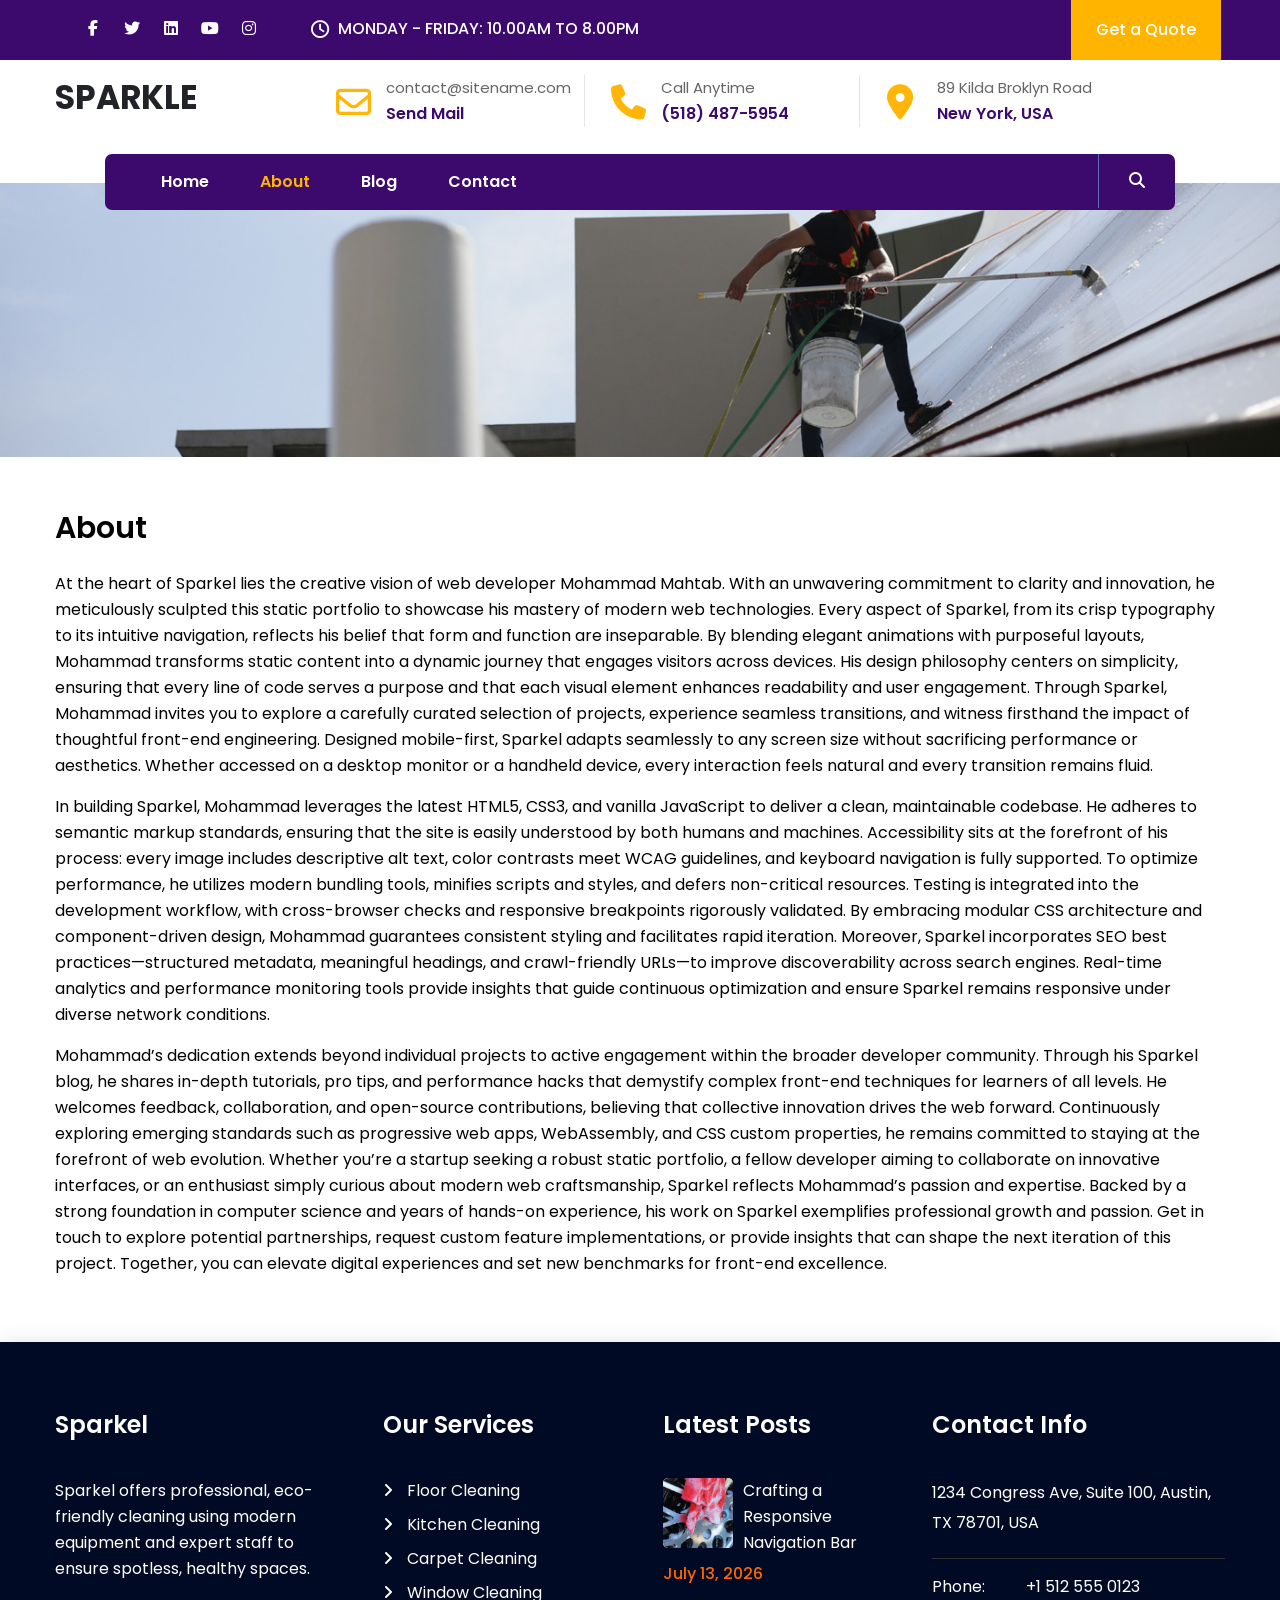
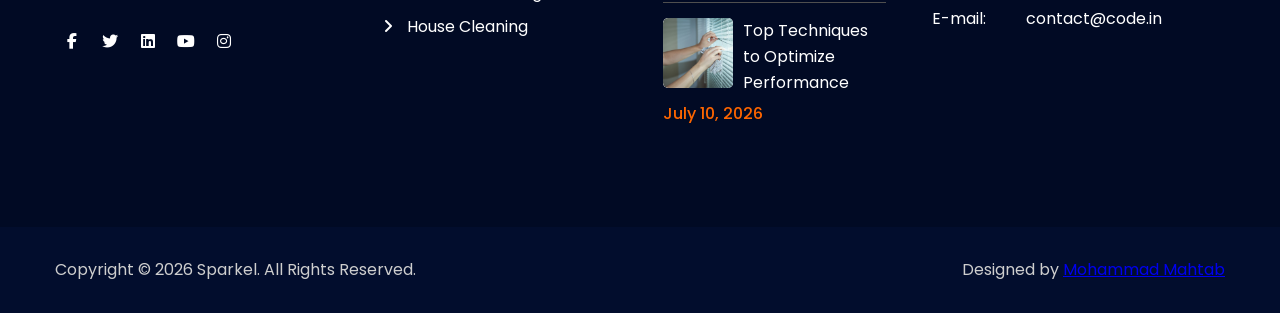
<file: about.html>
<!doctype html>
<html lang="en">
  <head>
    <meta charset="UTF-8" />
    <meta http-equiv="X-UA-Compatible" content="IE=edge" />
    <meta name="viewport" content="width=device-width, initial-scale=1.0" />
    <!-- Seo Tags -->
    <meta name="author" content="Mohammad Mahtab" />
    <meta
      name="description"
      content="Dive into the Sparkel about for tutorials, tips, and insights on modern web development. Covering responsive design, JavaScript tricks, and performance hacks."
    />
    <meta
      name="keywords"
      content="Sparkel about, web development about, JavaScript tutorials, CSS tips, responsive design, performance optimization"
    />
    <!-- Open Graph Tags -->
    <meta
      property="og:title"
      content="About | Sparkel – Web Development Tips & Tutorials"
    />
    <meta
      property="og:description"
      content="Explore the Sparkel About: in-depth guides on responsive layouts, JavaScript techniques, CSS tricks, and best practices for high-performance sites."
    />
    <meta property="og:type" content="article" />
    <meta property="og:url" content="about.html" />
    <meta property="og:image" content="assets/images/preview.png" />

    <title>About - SPARKLE</title>
    <link
      rel="shortcut icon"
      href="./assets/images/Clean-clone-logo.png"
      type="image/x-icon"
    />
    <link
      rel="stylesheet"
      href="https://cdnjs.cloudflare.com/ajax/libs/font-awesome/6.5.1/css/all.min.css"
    />
    <link rel="stylesheet" href="./assets/css/style.css" />
    <link rel="stylesheet" href="./assets/css/responsive.css" />
  </head>

  <body>
    <div class="sparkle-container">
      <!-- Header Start -->
      <header class="head-container max-width" id="header">
        <div class="hd-topstrip max-width">
          <div class="container">
            <div class="hdrdetail">
              <div class="hdrtop-info">
                <a
                  class="linknone fa-brands fa-facebook-f"
                  target="_blank"
                  href="https://facebook.com"
                ></a>
                <a
                  class="linknone fa-brands fa-twitter"
                  target="_blank"
                  href="https://twitter.com"
                ></a>
                <a
                  class="linknone fa-brands fa-linkedin"
                  target="_blank"
                  href="https://linkedin.com"
                ></a>
                <a
                  class="linknone fa-brands fa-youtube"
                  target="_blank"
                  href="https://youtube.com"
                ></a>
                <a
                  class="linknone fa-brands fa-instagram"
                  target="_blank"
                  href="https://instagram.com"
                ></a>
              </div>
              <div class="hdrtop-info">
                <i class="fa-regular fa-clock"></i>
                <span>MONDAY - FRIDAY: 10.00AM TO 8.00PM</span>
              </div>
              <div class="hdrtop-info hdbtn">
                <div class="hdph">
                  <a class="linknone" href="tel:+9980112581">Get a Quote</a>
                </div>
              </div>
            </div>
          </div>
        </div>

        <div class="head-area max-width">
          <div class="container">
            <div class="logo">
              <h1>
                <a class="linknone" href="./" rel="home">SPARKLE</a>
              </h1>
            </div>
            <div class="header-contact-info">
              <div class="header-info-box">
                <i class="fa-regular fa-envelope"></i>
                contact@sitename.com
                <b>
                  <a class="linknone" href="mailto:contact@sitename.com"
                    >Send Mail</a
                  >
                </b>
              </div>
              <div class="header-info-box">
                <i class="fa-solid fa-phone"></i>
                Call Anytime
                <b>
                  <a class="linknone" href="tel:+4733378901">(518) 487-5954</a>
                </b>
              </div>
              <div class="header-info-box">
                <i class="fa-solid fa-location-dot"></i>
                89 Kilda Broklyn Road
                <b>New York, USA</b>
              </div>
            </div>
          </div>
        </div>

        <div class="head-navbar max-width">
          <div class="head-nav-in">
            <nav class="hnv-cont">
              <div class="hnv-bar">
                <i class="fa-solid fa-bars flex-center" id="hamburger"></i>
                <ul class="hul-list">
                  <li>
                    <a class="linknone" href="./" aria-current="page">Home</a>
                  </li>
                  <li>
                    <a class="linknone main-page" href="./about.html">About</a>
                  </li>
                  <li><a class="linknone" href="./blog.html">Blog</a></li>
                  <li><a class="linknone" href="./contact.html">Contact</a></li>
                </ul>
              </div>
              <div class="hd-area-search">
                <div class="hd-search" title="Search">
                  <i class="fa fa-search" aria-hidden="true"></i>
                </div>
                <div class="hd-search-bar">
                  <form
                    role="search"
                    method="get"
                    class="search-form"
                    action="./"
                  >
                    <input
                      type="search"
                      class="search-field"
                      placeholder="Search …"
                      name="s"
                    />
                  </form>
                </div>
              </div>
            </nav>
          </div>
        </div>
      </header>
      <!-- Header End -->

      <!-- Main Start -->
      <main class="aboutpageslide">
        <div class="about-page-banner">
          <img
            src="./assets/images/innerpage-banner.jpg"
            class="ap-banner-img"
            alt=""
          />
        </div>
        <div class="about-container-content">
          <section class="about-section-content-cont">
            <h2 class="abcc-sec-h2">About</h2>
            <div class="about-sec-entry-content max-width">
              <p class="absec-p">
                At the heart of Sparkel lies the creative vision of web
                developer Mohammad Mahtab. With an unwavering commitment to
                clarity and innovation, he meticulously sculpted this static
                portfolio to showcase his mastery of modern web technologies.
                Every aspect of Sparkel, from its crisp typography to its
                intuitive navigation, reflects his belief that form and function
                are inseparable. By blending elegant animations with purposeful
                layouts, Mohammad transforms static content into a dynamic
                journey that engages visitors across devices. His design
                philosophy centers on simplicity, ensuring that every line of
                code serves a purpose and that each visual element enhances
                readability and user engagement. Through Sparkel, Mohammad
                invites you to explore a carefully curated selection of
                projects, experience seamless transitions, and witness firsthand
                the impact of thoughtful front-end engineering. Designed
                mobile-first, Sparkel adapts seamlessly to any screen size
                without sacrificing performance or aesthetics. Whether accessed
                on a desktop monitor or a handheld device, every interaction
                feels natural and every transition remains fluid.
              </p>
              <p class="absec-p">
                In building Sparkel, Mohammad leverages the latest HTML5, CSS3,
                and vanilla JavaScript to deliver a clean, maintainable
                codebase. He adheres to semantic markup standards, ensuring that
                the site is easily understood by both humans and machines.
                Accessibility sits at the forefront of his process: every image
                includes descriptive alt text, color contrasts meet WCAG
                guidelines, and keyboard navigation is fully supported. To
                optimize performance, he utilizes modern bundling tools,
                minifies scripts and styles, and defers non-critical resources.
                Testing is integrated into the development workflow, with
                cross-browser checks and responsive breakpoints rigorously
                validated. By embracing modular CSS architecture and
                component-driven design, Mohammad guarantees consistent styling
                and facilitates rapid iteration. Moreover, Sparkel incorporates
                SEO best practices—structured metadata, meaningful headings, and
                crawl-friendly URLs—to improve discoverability across search
                engines. Real-time analytics and performance monitoring tools
                provide insights that guide continuous optimization and ensure
                Sparkel remains responsive under diverse network conditions.
              </p>
              <p class="absec-p">
                Mohammad’s dedication extends beyond individual projects to
                active engagement within the broader developer community.
                Through his Sparkel blog, he shares in-depth tutorials, pro
                tips, and performance hacks that demystify complex front-end
                techniques for learners of all levels. He welcomes feedback,
                collaboration, and open-source contributions, believing that
                collective innovation drives the web forward. Continuously
                exploring emerging standards such as progressive web apps,
                WebAssembly, and CSS custom properties, he remains committed to
                staying at the forefront of web evolution. Whether you’re a
                startup seeking a robust static portfolio, a fellow developer
                aiming to collaborate on innovative interfaces, or an enthusiast
                simply curious about modern web craftsmanship, Sparkel reflects
                Mohammad’s passion and expertise. Backed by a strong foundation
                in computer science and years of hands-on experience, his work
                on Sparkel exemplifies professional growth and passion. Get in
                touch to explore potential partnerships, request custom feature
                implementations, or provide insights that can shape the next
                iteration of this project. Together, you can elevate digital
                experiences and set new benchmarks for front-end excellence.
              </p>
            </div>
          </section>
        </div>
      </main>
      <!-- Main End -->

      <!-- Footer Start -->
      <footer class="foot-container max-width">
        <div class="f-container">
          <div class="foot-cont-info-in">
            <div class="foot-cnt-col1">
              <h5 class="foot-cnt-c1-h5">Sparkel</h5>
              <p class="foot-cnt-c1-p">
                Sparkel offers professional, eco-friendly cleaning using modern
                equipment and expert staff to ensure spotless, healthy spaces.
              </p>
              <div class="foot-cnt-c1-social_links">
                <a
                  href="https://www.facebook.com/sparkelcleaning"
                  class="foot-slink-a linknone"
                  ><i class="fa-brands fa-facebook-f"></i
                ></a>
                <a
                  href="https://twitter.com/sparkelclean"
                  class="foot-slink-a linknone"
                  ><i class="fa-brands fa-twitter"></i
                ></a>
                <a
                  href="https://www.linkedin.com/company/sparkel-cleaning"
                  class="foot-slink-a linknone"
                  ><i class="fa-brands fa-linkedin"></i
                ></a>
                <a
                  href="https://www.youtube.com/@sparkelcleaning"
                  class="foot-slink-a linknone"
                  ><i class="fa-brands fa-youtube"></i
                ></a>
                <a
                  href="https://www.instagram.com/sparkelcleaning"
                  class="foot-slink-a linknone"
                  ><i class="fa-brands fa-instagram"></i
                ></a>
              </div>
            </div>

            <div class="foot-cnt-col2">
              <h5 class="foot-cnt-c2-h5">Our Services</h5>
              <ul class="foot-cnt-c2-ul">
                <li class="foot-cnt-c2-ul-li">
                  <i class="fa-solid fa-angle-right fc2ulli-i"></i>
                  <a href="./contact.html" class="fc2ulli-a linknone"
                    >Floor Cleaning</a
                  >
                </li>
                <li class="foot-cnt-c2-ul-li">
                  <i class="fa-solid fa-angle-right fc2ulli-i"></i>
                  <a href="./contact.html" class="fc2ulli-a linknone"
                    >Kitchen Cleaning</a
                  >
                </li>
                <li class="foot-cnt-c2-ul-li">
                  <i class="fa-solid fa-angle-right fc2ulli-i"></i>
                  <a href="./contact.html" class="fc2ulli-a linknone"
                    >Carpet Cleaning</a
                  >
                </li>
                <li class="foot-cnt-c2-ul-li">
                  <i class="fa-solid fa-angle-right fc2ulli-i"></i>
                  <a href="./contact.html" class="fc2ulli-a linknone"
                    >Window Cleaning</a
                  >
                </li>
                <li class="foot-cnt-c2-ul-li">
                  <i class="fa-solid fa-angle-right fc2ulli-i"></i>
                  <a href="./contact.html" class="fc2ulli-a linknone"
                    >House Cleaning</a
                  >
                </li>
              </ul>
            </div>

            <div class="foot-cnt-col3">
              <h5 class="foot-cnt-c3-h5">Latest Posts</h5>
              <ul class="foot-cnt-c3-ul">
                <li class="foot-cnt-c3-ul-li">
                  <div class="foot-cnt-c3-img">
                    <a href="./blog.html" class="linknone">
                      <img
                        src="./assets/images/gallery4.jpg"
                        class="ftc3-img"
                        alt="Crafting a Responsive Nav"
                      />
                    </a>
                  </div>
                  <a href="./blog.html" class="linknone fc3ulli-a"
                    >Crafting a Responsive Navigation Bar</a
                  >
                  <strong class="fc3-strong"
                    >July 13,
                    <script>
                      document.write(new Date().getFullYear());
                    </script>
                  </strong>
                </li>
                <li class="foot-cnt-c3-ul-li">
                  <div class="foot-cnt-c3-img">
                    <a href="./blog.html" class="linknone">
                      <img
                        src="./assets/images/gallery3.jpg"
                        class="ftc3-img"
                        alt="Optimizing Web Performance"
                      />
                    </a>
                  </div>
                  <a href="./blog.html" class="linknone fc3ulli-a"
                    >Top Techniques to Optimize Performance</a
                  >
                  <strong class="fc3-strong"
                    >July 10,
                    <script>
                      document.write(new Date().getFullYear());
                    </script>
                  </strong>
                </li>
              </ul>
            </div>

            <div class="foot-cnt-col4">
              <h5 class="foot-cnt-c4-h5">Contact Info</h5>
              <p class="foot-cnt-c4-p">
                1234 Congress Ave, Suite 100, Austin, TX 78701, USA
              </p>
              <div class="foot-cnt-c4-content">
                <p class="fcnt-c4-c-p">
                  <span class="fcnt-c4-cp-span">Phone:</span> +1 512 555 0123
                </p>
                <p class="fcnt-c4-c-p">
                  <span class="fcnt-c4-cp-span">E-mail:</span>
                  contact@code.in
                </p>
              </div>
            </div>
          </div>
        </div>

        <div class="foot-cont-copyright">
          <div class="f-container fccr">
            <div class="fc-copyright-left">
              Copyright ©
              <script>
                document.write(new Date().getFullYear());
              </script>
              Sparkel. All Rights Reserved.
            </div>
            <div class="fc-copyright-right">
              Designed by
              <a href="https://github.com/MohammadMahtab" target="_blank"
                >Mohammad Mahtab</a
              >
            </div>
          </div>
        </div>

        <div class="foot-backtop" id="scrolltotopbtn">
          <i class="fa-solid fa-arrow-up fa-bounce fa-lg"></i>
        </div>
      </footer>
      <!-- Footer End -->
    </div>

    <script src="./assets/js/index.js"></script>
  </body>
</html>
</file>
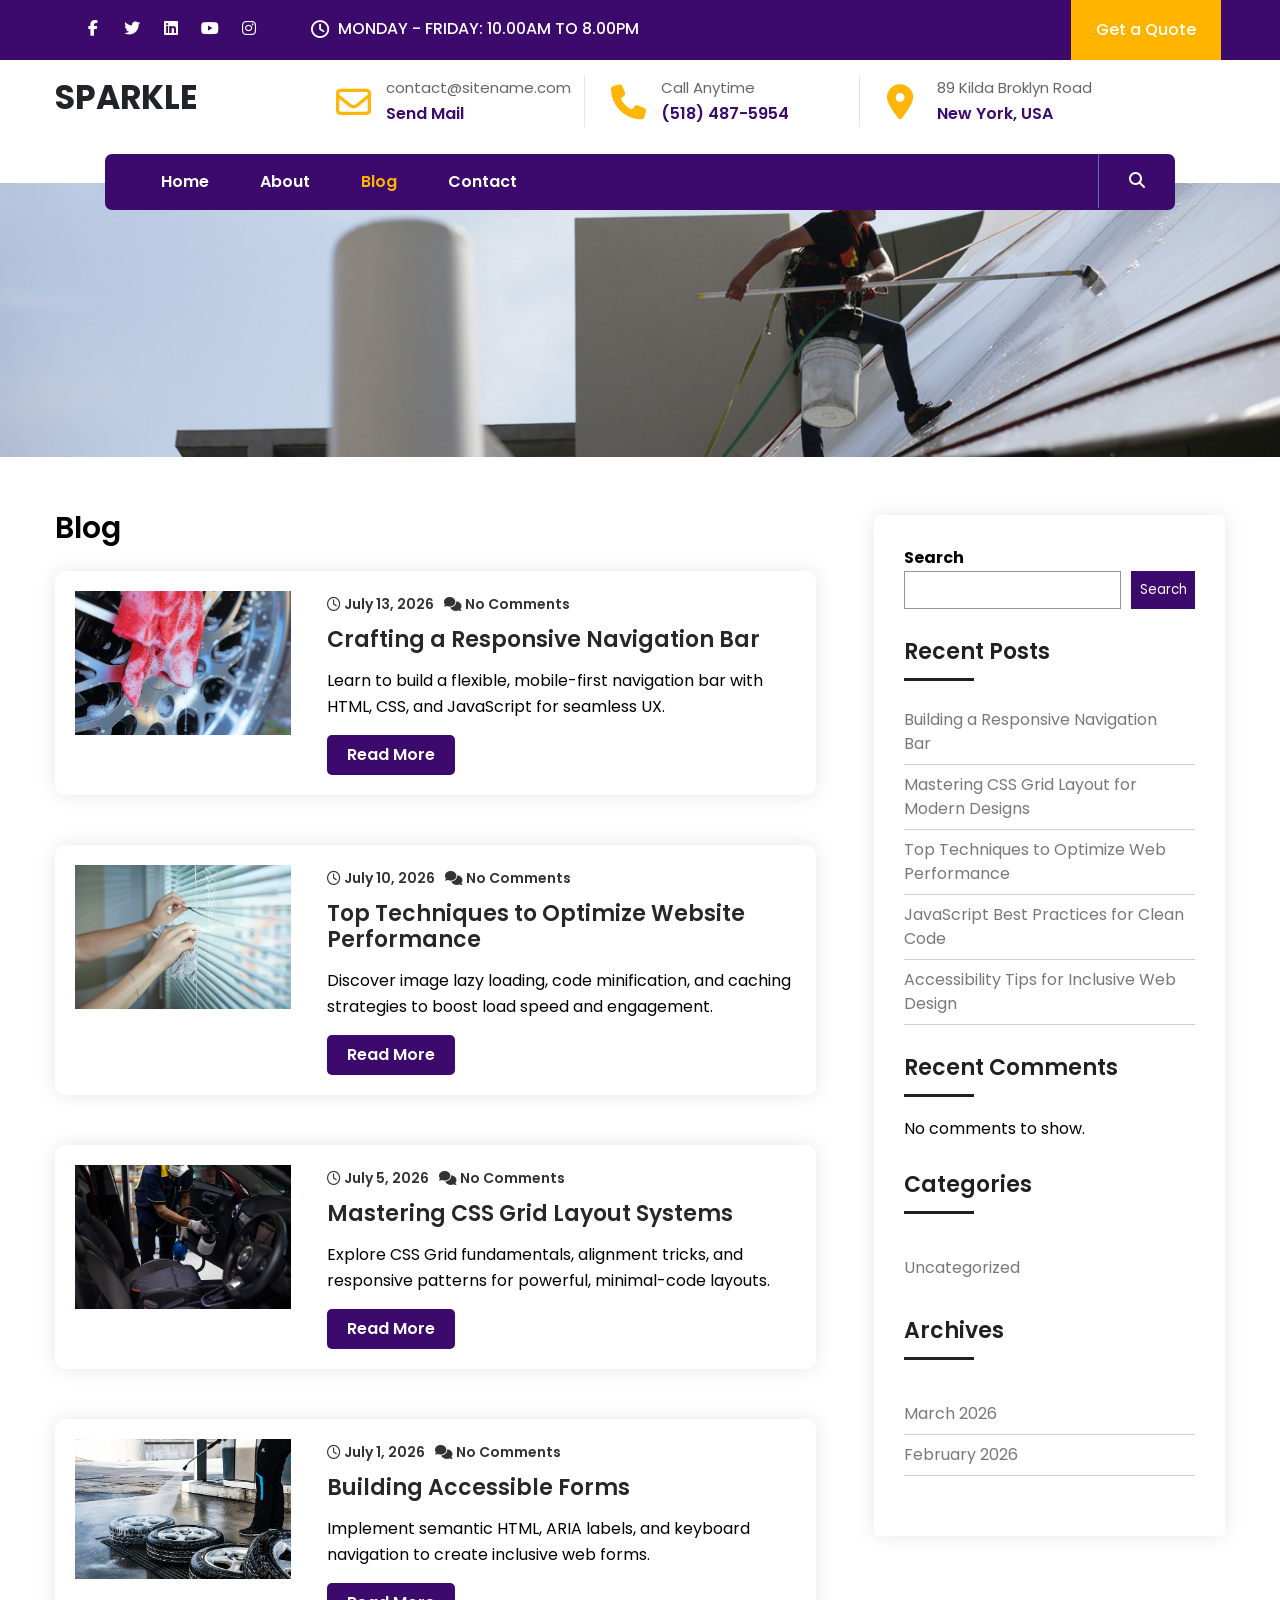
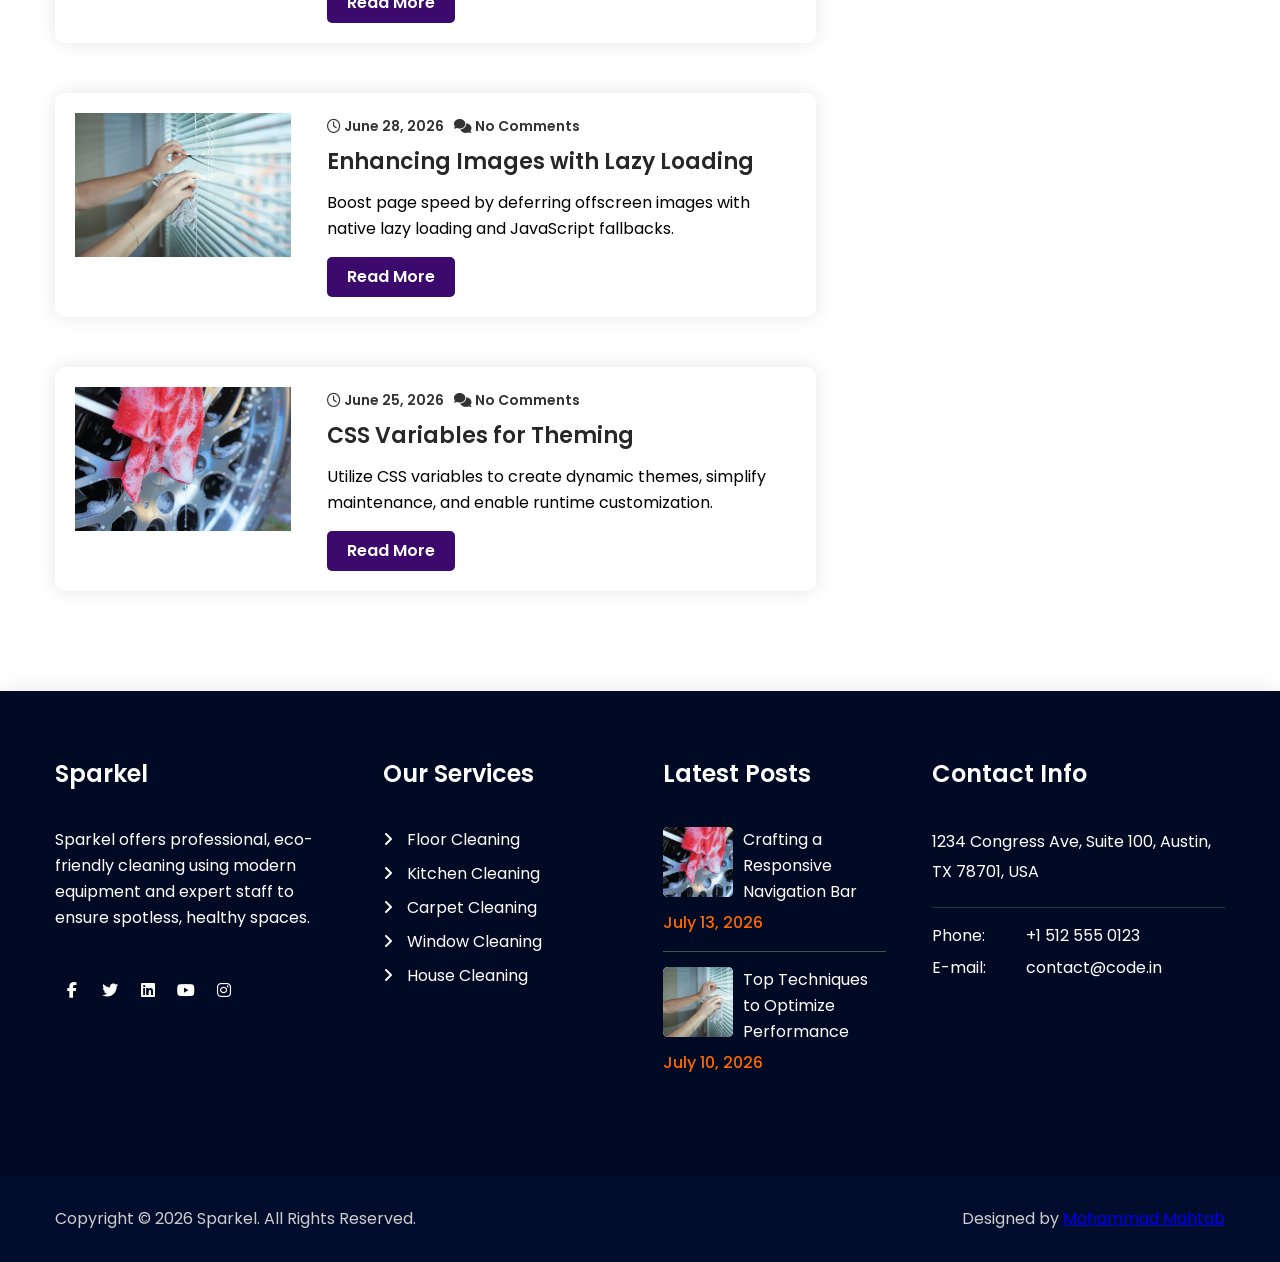
<file: blog.html>
<!doctype html>
<html lang="en">
  <head>
    <meta charset="UTF-8" />
    <meta http-equiv="X-UA-Compatible" content="IE=edge" />
    <meta name="viewport" content="width=device-width, initial-scale=1.0" />
    <!-- Seo Tags -->
    <meta name="author" content="Mohammad Mahtab" />
    <meta
      name="description"
      content="Dive into the Sparkel blog for tutorials, tips, and insights on modern web development. Covering responsive design, JavaScript tricks, and performance hacks."
    />
    <meta
      name="keywords"
      content="Sparkel blog, web development blog, JavaScript tutorials, CSS tips, responsive design, performance optimization"
    />
    <!-- Open Graph Tags -->
    <meta
      property="og:title"
      content="Blog | Sparkel – Web Development Tips & Tutorials"
    />
    <meta
      property="og:description"
      content="Explore the Sparkel blog: in-depth guides on responsive layouts, JavaScript techniques, CSS tricks, and best practices for high-performance sites."
    />
    <meta property="og:type" content="article" />
    <meta property="og:url" content="blog.html" />
    <meta property="og:image" content="assets/images/preview.png" />

    <title>Blog - SPARKLE</title>
    <link
      rel="shortcut icon"
      href="./assets/images/Clean-clone-logo.png"
      type="image/x-icon"
    />
    <link
      rel="stylesheet"
      href="https://cdnjs.cloudflare.com/ajax/libs/font-awesome/6.5.1/css/all.min.css"
    />
    <link rel="stylesheet" href="./assets/css/style.css" />
    <link rel="stylesheet" href="./assets/css/responsive.css" />
  </head>

  <body>
    <div class="sparkle-container">
      <!-- Header Start -->
      <header class="head-container max-width" id="header">
        <div class="hd-topstrip max-width">
          <div class="container">
            <div class="hdrdetail">
              <div class="hdrtop-info">
                <a
                  class="linknone fa-brands fa-facebook-f"
                  target="_blank"
                  href="https://facebook.com"
                ></a>
                <a
                  class="linknone fa-brands fa-twitter"
                  target="_blank"
                  href="https://twitter.com"
                ></a>
                <a
                  class="linknone fa-brands fa-linkedin"
                  target="_blank"
                  href="https://linkedin.com"
                ></a>
                <a
                  class="linknone fa-brands fa-youtube"
                  target="_blank"
                  href="https://youtube.com"
                ></a>
                <a
                  class="linknone fa-brands fa-instagram"
                  target="_blank"
                  href="https://instagram.com"
                ></a>
              </div>
              <div class="hdrtop-info">
                <i class="fa-regular fa-clock"></i>
                <span>MONDAY - FRIDAY: 10.00AM TO 8.00PM</span>
              </div>
              <div class="hdrtop-info hdbtn">
                <div class="hdph">
                  <a class="linknone" href="tel:+9980112581">Get a Quote</a>
                </div>
              </div>
            </div>
          </div>
        </div>

        <div class="head-area max-width">
          <div class="container">
            <div class="logo">
              <h1>
                <a class="linknone" href="./" rel="home">SPARKLE</a>
              </h1>
            </div>
            <div class="header-contact-info">
              <div class="header-info-box">
                <i class="fa-regular fa-envelope"></i>
                contact@sitename.com
                <b>
                  <a class="linknone" href="mailto:contact@sitename.com"
                    >Send Mail</a
                  >
                </b>
              </div>
              <div class="header-info-box">
                <i class="fa-solid fa-phone"></i>
                Call Anytime
                <b>
                  <a class="linknone" href="tel:+4733378901">(518) 487-5954</a>
                </b>
              </div>
              <div class="header-info-box">
                <i class="fa-solid fa-location-dot"></i>
                89 Kilda Broklyn Road
                <b>New York, USA</b>
              </div>
            </div>
          </div>
        </div>

        <div class="head-navbar max-width">
          <div class="head-nav-in">
            <nav class="hnv-cont">
              <div class="hnv-bar">
                <i class="fa-solid fa-bars flex-center" id="hamburger"></i>
                <ul class="hul-list">
                  <li>
                    <a class="linknone" href="./" aria-current="page">Home</a>
                  </li>
                  <li><a class="linknone" href="./about.html">About</a></li>
                  <li>
                    <a class="linknone main-page" href="./blog.html">Blog</a>
                  </li>
                  <li><a class="linknone" href="./contact.html">Contact</a></li>
                </ul>
              </div>
              <div class="hd-area-search">
                <div class="hd-search" title="Search">
                  <i class="fa fa-search" aria-hidden="true"></i>
                </div>
                <div class="hd-search-bar">
                  <form
                    role="search"
                    method="get"
                    class="search-form"
                    action="./"
                  >
                    <input
                      type="search"
                      class="search-field"
                      placeholder="Search …"
                      name="s"
                    />
                  </form>
                </div>
              </div>
            </nav>
          </div>
        </div>
      </header>
      <!-- Header End -->

      <!-- Main Start -->
      <main class="Blogpageslide">
        <div class="blog-page-banner">
          <img
            src="./assets/images/innerpage-banner.jpg"
            class="bp-banner-img"
            alt=""
          />
        </div>
        <div class="blog-container-content">
          <section class="blog-section-content-cont">
            <div class="blog-card-container">
              <h2 class="blog-cc-h2">Blog</h2>
              <div class="blog-cc-postlist">
                <article class="blog-cc-pl-in max-width">
                  <div class="blog-ccpl-img-cont">
                    <img
                      src="./assets/images/gallery4.jpg"
                      class="blog-cimg-c"
                      alt="Responsive Navigation Bar"
                    />
                  </div>
                  <div class="blog-dairyentry">
                    <div class="blog-de-head">
                      <div class="blog-postdate">
                        <i class="fa-regular fa-clock"></i>
                        July 13,
                        <script>
                          document.write(new Date().getFullYear());
                        </script>
                      </div>
                      <div class="blog-postcat">
                        <i class="fa-solid fa-comments"></i>
                        No Comments
                      </div>
                    </div>
                    <h3 class="blog-de-h3">
                      Crafting a Responsive Navigation Bar
                    </h3>
                    <div class="blog-entry-summary">
                      <p class="besum-p">
                        Learn to build a flexible, mobile-first navigation bar
                        with HTML, CSS, and JavaScript for seamless UX.
                      </p>
                      <a href="./blog.html" class="linknone besum-btn">
                        Read More
                      </a>
                    </div>
                  </div>
                </article>
              </div>
              <div class="blog-cc-postlist">
                <article class="blog-cc-pl-in max-width">
                  <div class="blog-ccpl-img-cont">
                    <img
                      src="./assets/images/gallery3.jpg"
                      class="blog-cimg-c"
                      alt="Optimize Web Performance"
                    />
                  </div>
                  <div class="blog-dairyentry">
                    <div class="blog-de-head">
                      <div class="blog-postdate">
                        <i class="fa-regular fa-clock"></i>
                        July 10,
                        <script>
                          document.write(new Date().getFullYear());
                        </script>
                      </div>
                      <div class="blog-postcat">
                        <i class="fa-solid fa-comments"></i>
                        No Comments
                      </div>
                    </div>
                    <h3 class="blog-de-h3">
                      Top Techniques to Optimize Website Performance
                    </h3>
                    <div class="blog-entry-summary">
                      <p class="besum-p">
                        Discover image lazy loading, code minification, and
                        caching strategies to boost load speed and engagement.
                      </p>
                      <a href="./blog.html" class="linknone besum-btn">
                        Read More
                      </a>
                    </div>
                  </div>
                </article>
              </div>
              <div class="blog-cc-postlist">
                <article class="blog-cc-pl-in max-width">
                  <div class="blog-ccpl-img-cont">
                    <img
                      src="./assets/images/gallery1.jpg"
                      class="blog-cimg-c"
                      alt="Mastering CSS Grid"
                    />
                  </div>
                  <div class="blog-dairyentry">
                    <div class="blog-de-head">
                      <div class="blog-postdate">
                        <i class="fa-regular fa-clock"></i>
                        July 5,
                        <script>
                          document.write(new Date().getFullYear());
                        </script>
                      </div>
                      <div class="blog-postcat">
                        <i class="fa-solid fa-comments"></i>
                        No Comments
                      </div>
                    </div>
                    <h3 class="blog-de-h3">
                      Mastering CSS Grid Layout Systems
                    </h3>
                    <div class="blog-entry-summary">
                      <p class="besum-p">
                        Explore CSS Grid fundamentals, alignment tricks, and
                        responsive patterns for powerful, minimal-code layouts.
                      </p>
                      <a href="./blog.html" class="linknone besum-btn">
                        Read More
                      </a>
                    </div>
                  </div>
                </article>
              </div>
              <div class="blog-cc-postlist">
                <article class="blog-cc-pl-in max-width">
                  <div class="blog-ccpl-img-cont">
                    <img
                      src="./assets/images/galler2.jpg"
                      class="blog-cimg-c"
                      alt="Accessible Web Forms"
                    />
                  </div>
                  <div class="blog-dairyentry">
                    <div class="blog-de-head">
                      <div class="blog-postdate">
                        <i class="fa-regular fa-clock"></i>
                        July 1,
                        <script>
                          document.write(new Date().getFullYear());
                        </script>
                      </div>
                      <div class="blog-postcat">
                        <i class="fa-solid fa-comments"></i>
                        No Comments
                      </div>
                    </div>
                    <h3 class="blog-de-h3">Building Accessible Forms</h3>
                    <div class="blog-entry-summary">
                      <p class="besum-p">
                        Implement semantic HTML, ARIA labels, and keyboard
                        navigation to create inclusive web forms.
                      </p>
                      <a href="./blog.html" class="linknone besum-btn">
                        Read More
                      </a>
                    </div>
                  </div>
                </article>
              </div>
              <div class="blog-cc-postlist">
                <article class="blog-cc-pl-in max-width">
                  <div class="blog-ccpl-img-cont">
                    <img
                      src="./assets/images/gallery3.jpg"
                      class="blog-cimg-c"
                      alt="Lazy Loading Images"
                    />
                  </div>
                  <div class="blog-dairyentry">
                    <div class="blog-de-head">
                      <div class="blog-postdate">
                        <i class="fa-regular fa-clock"></i>
                        June 28,
                        <script>
                          document.write(new Date().getFullYear());
                        </script>
                      </div>
                      <div class="blog-postcat">
                        <i class="fa-solid fa-comments"></i>
                        No Comments
                      </div>
                    </div>
                    <h3 class="blog-de-h3">
                      Enhancing Images with Lazy Loading
                    </h3>
                    <div class="blog-entry-summary">
                      <p class="besum-p">
                        Boost page speed by deferring offscreen images with
                        native lazy loading and JavaScript fallbacks.
                      </p>
                      <a href="./blog.html" class="linknone besum-btn">
                        Read More
                      </a>
                    </div>
                  </div>
                </article>
              </div>
              <div class="blog-cc-postlist">
                <article class="blog-cc-pl-in max-width">
                  <div class="blog-ccpl-img-cont">
                    <img
                      src="./assets/images/gallery4.jpg"
                      class="blog-cimg-c"
                      alt="CSS Custom Properties"
                    />
                  </div>
                  <div class="blog-dairyentry">
                    <div class="blog-de-head">
                      <div class="blog-postdate">
                        <i class="fa-regular fa-clock"></i>
                        June 25,
                        <script>
                          document.write(new Date().getFullYear());
                        </script>
                      </div>
                      <div class="blog-postcat">
                        <i class="fa-solid fa-comments"></i>
                        No Comments
                      </div>
                    </div>
                    <h3 class="blog-de-h3">CSS Variables for Theming</h3>
                    <div class="blog-entry-summary">
                      <p class="besum-p">
                        Utilize CSS variables to create dynamic themes, simplify
                        maintenance, and enable runtime customization.
                      </p>
                      <a href="./blog.html" class="linknone besum-btn">
                        Read More
                      </a>
                    </div>
                  </div>
                </article>
              </div>
            </div>
            <div class="blog-detail-container">
              <aside class="bd-cont-aside1">
                <form action="./blog.html" class="bdc-form max-width">
                  <label for="search" class="bdc-f-label">Search</label>
                  <div class="bdc-f-input-cont">
                    <input type="text" class="bfic-input" id="search" />
                    <button type="submit" class="bfic-btn">Search</button>
                  </div>
                </form>
              </aside>
              <aside class="bd-cont-aside2">
                <div class="recentpost-cont">
                  <h2 class="rp-cont-h2">Recent Posts</h2>
                  <ul class="rp-cont-ul">
                    <li class="rpc-ul-li">
                      Building a Responsive Navigation Bar
                    </li>
                    <li class="rpc-ul-li">
                      Mastering CSS Grid Layout for Modern Designs
                    </li>
                    <li class="rpc-ul-li">
                      Top Techniques to Optimize Web Performance
                    </li>
                    <li class="rpc-ul-li">
                      JavaScript Best Practices for Clean Code
                    </li>
                    <li class="rpc-ul-li">
                      Accessibility Tips for Inclusive Web Design
                    </li>
                  </ul>
                </div>
              </aside>
              <aside class="bd-cont-aside3">
                <div class="recentcomment-cont">
                  <h2 class="rc-cont-h2">Recent Comments</h2>
                  <p class="rc-cont-p">No comments to show.</p>
                </div>
              </aside>
              <aside class="bd-cont-aside4">
                <h2 class="categorie-h2">Categories</h2>
              </aside>
              <aside class="bd-cont-aside5">
                <p class="uncategorized-p">Uncategorized</p>
              </aside>
              <aside class="bd-cont-aside6">
                <h2 class="archives-h2">Archives</h2>
              </aside>
              <aside class="bd-cont-aside7">
                <ul class="monthdate-ul">
                  <li class="md-ul-li">
                    March
                    <script>
                      document.write(new Date().getFullYear());
                    </script>
                  </li>
                  <li class="md-ul-li">
                    February
                    <script>
                      document.write(new Date().getFullYear());
                    </script>
                  </li>
                </ul>
              </aside>
            </div>
          </section>
        </div>
      </main>
      <!-- Main End -->

      <!-- Footer Start -->
      <footer class="foot-container max-width">
        <div class="f-container">
          <div class="foot-cont-info-in">
            <div class="foot-cnt-col1">
              <h5 class="foot-cnt-c1-h5">Sparkel</h5>
              <p class="foot-cnt-c1-p">
                Sparkel offers professional, eco-friendly cleaning using modern
                equipment and expert staff to ensure spotless, healthy spaces.
              </p>
              <div class="foot-cnt-c1-social_links">
                <a
                  href="https://www.facebook.com/sparkelcleaning"
                  class="foot-slink-a linknone"
                  ><i class="fa-brands fa-facebook-f"></i
                ></a>
                <a
                  href="https://twitter.com/sparkelclean"
                  class="foot-slink-a linknone"
                  ><i class="fa-brands fa-twitter"></i
                ></a>
                <a
                  href="https://www.linkedin.com/company/sparkel-cleaning"
                  class="foot-slink-a linknone"
                  ><i class="fa-brands fa-linkedin"></i
                ></a>
                <a
                  href="https://www.youtube.com/@sparkelcleaning"
                  class="foot-slink-a linknone"
                  ><i class="fa-brands fa-youtube"></i
                ></a>
                <a
                  href="https://www.instagram.com/sparkelcleaning"
                  class="foot-slink-a linknone"
                  ><i class="fa-brands fa-instagram"></i
                ></a>
              </div>
            </div>

            <div class="foot-cnt-col2">
              <h5 class="foot-cnt-c2-h5">Our Services</h5>
              <ul class="foot-cnt-c2-ul">
                <li class="foot-cnt-c2-ul-li">
                  <i class="fa-solid fa-angle-right fc2ulli-i"></i>
                  <a href="./contact.html" class="fc2ulli-a linknone"
                    >Floor Cleaning</a
                  >
                </li>
                <li class="foot-cnt-c2-ul-li">
                  <i class="fa-solid fa-angle-right fc2ulli-i"></i>
                  <a href="./contact.html" class="fc2ulli-a linknone"
                    >Kitchen Cleaning</a
                  >
                </li>
                <li class="foot-cnt-c2-ul-li">
                  <i class="fa-solid fa-angle-right fc2ulli-i"></i>
                  <a href="./contact.html" class="fc2ulli-a linknone"
                    >Carpet Cleaning</a
                  >
                </li>
                <li class="foot-cnt-c2-ul-li">
                  <i class="fa-solid fa-angle-right fc2ulli-i"></i>
                  <a href="./contact.html" class="fc2ulli-a linknone"
                    >Window Cleaning</a
                  >
                </li>
                <li class="foot-cnt-c2-ul-li">
                  <i class="fa-solid fa-angle-right fc2ulli-i"></i>
                  <a href="./contact.html" class="fc2ulli-a linknone"
                    >House Cleaning</a
                  >
                </li>
              </ul>
            </div>

            <div class="foot-cnt-col3">
              <h5 class="foot-cnt-c3-h5">Latest Posts</h5>
              <ul class="foot-cnt-c3-ul">
                <li class="foot-cnt-c3-ul-li">
                  <div class="foot-cnt-c3-img">
                    <a href="./blog.html" class="linknone">
                      <img
                        src="./assets/images/gallery4.jpg"
                        class="ftc3-img"
                        alt="Crafting a Responsive Nav"
                      />
                    </a>
                  </div>
                  <a href="./blog.html" class="linknone fc3ulli-a"
                    >Crafting a Responsive Navigation Bar</a
                  >
                  <strong class="fc3-strong"
                    >July 13,
                    <script>
                      document.write(new Date().getFullYear());
                    </script>
                  </strong>
                </li>
                <li class="foot-cnt-c3-ul-li">
                  <div class="foot-cnt-c3-img">
                    <a href="./blog.html" class="linknone">
                      <img
                        src="./assets/images/gallery3.jpg"
                        class="ftc3-img"
                        alt="Optimizing Web Performance"
                      />
                    </a>
                  </div>
                  <a href="./blog.html" class="linknone fc3ulli-a"
                    >Top Techniques to Optimize Performance</a
                  >
                  <strong class="fc3-strong"
                    >July 10,
                    <script>
                      document.write(new Date().getFullYear());
                    </script>
                  </strong>
                </li>
              </ul>
            </div>

            <div class="foot-cnt-col4">
              <h5 class="foot-cnt-c4-h5">Contact Info</h5>
              <p class="foot-cnt-c4-p">
                1234 Congress Ave, Suite 100, Austin, TX 78701, USA
              </p>
              <div class="foot-cnt-c4-content">
                <p class="fcnt-c4-c-p">
                  <span class="fcnt-c4-cp-span">Phone:</span> +1 512 555 0123
                </p>
                <p class="fcnt-c4-c-p">
                  <span class="fcnt-c4-cp-span">E-mail:</span>
                  contact@code.in
                </p>
              </div>
            </div>
          </div>
        </div>

        <div class="foot-cont-copyright">
          <div class="f-container fccr">
            <div class="fc-copyright-left">
              Copyright ©
              <script>
                document.write(new Date().getFullYear());
              </script>
              Sparkel. All Rights Reserved.
            </div>
            <div class="fc-copyright-right">
              Designed by
              <a href="https://github.com/MohammadMahtab" target="_blank"
                >Mohammad Mahtab</a
              >
            </div>
          </div>
        </div>

        <div class="foot-backtop" id="scrolltotopbtn">
          <i class="fa-solid fa-arrow-up fa-bounce fa-lg"></i>
        </div>
      </footer>
      <!-- Footer End -->
    </div>

    <script src="./assets/js/index.js"></script>
  </body>
</html>
</file>
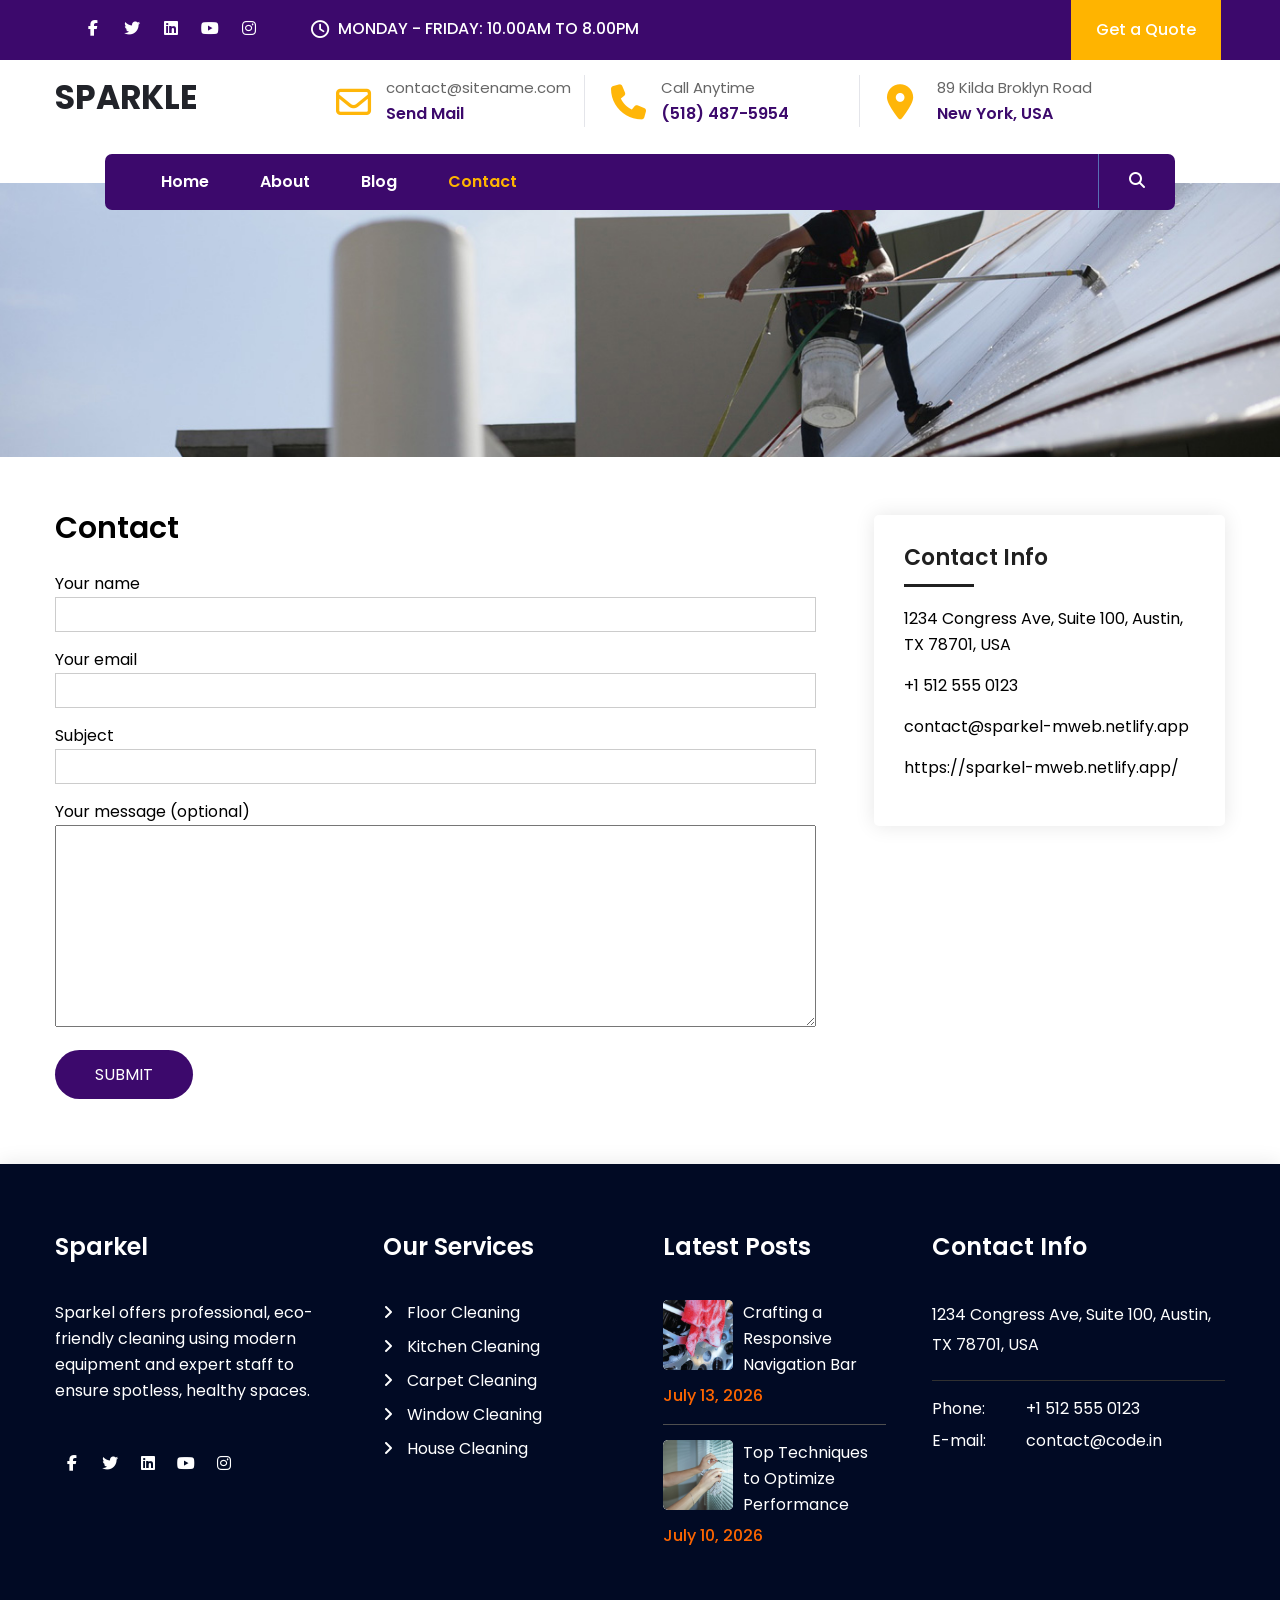
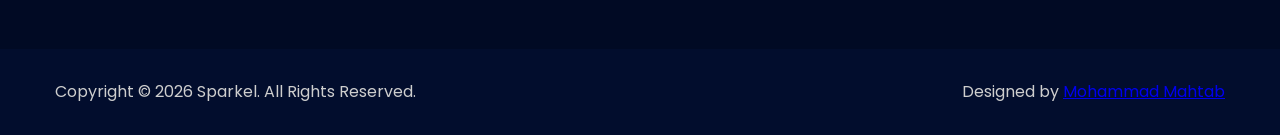
<file: contact.html>
<!doctype html>
<html lang="en">
  <head>
    <meta charset="UTF-8" />
    <meta http-equiv="X-UA-Compatible" content="IE=edge" />
    <meta name="viewport" content="width=device-width, initial-scale=1.0" />
    <!-- Seo Tags -->
    <link rel="canonical" href="contact.html" />
    <meta name="author" content="Mohammad Mahtab" />
    <meta
      name="description"
      content="Contact Mohammad Mahtab for web development projects, collaborations, or inquiries. Let’s build efficient, responsive websites together."
    />
    <meta
      name="keywords"
      content="Contact, Mohammad Mahtab, web developer, hire developer, collaborations, inquiries"
    />
    <!-- Open Graph Tags -->
    <meta
      property="og:title"
      content="Contact | Mohammad Mahtab – Web Development Inquiries"
    />
    <meta
      property="og:description"
      content="Reach out to Mohammad Mahtab for project proposals, freelance work, or general inquiries. Ready to collaborate on your next web project."
    />
    <meta property="og:type" content="website" />
    <meta property="og:url" content="contact.html" />
    <meta property="og:image" content="assets/images/preview.png" />

    <title>Contact - SPARKLE</title>
    <link
      rel="shortcut icon"
      href="./assets/images/Clean-clone-logo.png"
      type="image/x-icon"
    />
    <link
      rel="stylesheet"
      href="https://cdnjs.cloudflare.com/ajax/libs/font-awesome/6.5.1/css/all.min.css"
    />
    <link rel="stylesheet" href="./assets/css/style.css" />
    <link rel="stylesheet" href="./assets/css/responsive.css" />
  </head>

  <body>
    <div class="sparkle-container">
      <!-- Header Start -->
      <header class="head-container max-width" id="header">
        <div class="hd-topstrip max-width">
          <div class="container">
            <div class="hdrdetail">
              <div class="hdrtop-info">
                <a
                  class="linknone fa-brands fa-facebook-f"
                  target="_blank"
                  href="https://facebook.com"
                ></a>
                <a
                  class="linknone fa-brands fa-twitter"
                  target="_blank"
                  href="https://twitter.com"
                ></a>
                <a
                  class="linknone fa-brands fa-linkedin"
                  target="_blank"
                  href="https://linkedin.com"
                ></a>
                <a
                  class="linknone fa-brands fa-youtube"
                  target="_blank"
                  href="https://youtube.com"
                ></a>
                <a
                  class="linknone fa-brands fa-instagram"
                  target="_blank"
                  href="https://instagram.com"
                ></a>
              </div>
              <div class="hdrtop-info">
                <i class="fa-regular fa-clock"></i>
                <span>MONDAY - FRIDAY: 10.00AM TO 8.00PM</span>
              </div>
              <div class="hdrtop-info hdbtn">
                <div class="hdph">
                  <a class="linknone" href="tel:+9980112581">Get a Quote</a>
                </div>
              </div>
            </div>
          </div>
        </div>

        <div class="head-area max-width">
          <div class="container">
            <div class="logo">
              <h1>
                <a class="linknone" href="./" rel="home">SPARKLE</a>
              </h1>
            </div>
            <div class="header-contact-info">
              <div class="header-info-box">
                <i class="fa-regular fa-envelope"></i>
                contact@sitename.com
                <b>
                  <a class="linknone" href="mailto:contact@sitename.com"
                    >Send Mail</a
                  >
                </b>
              </div>
              <div class="header-info-box">
                <i class="fa-solid fa-phone"></i>
                Call Anytime
                <b>
                  <a class="linknone" href="tel:+4733378901">(518) 487-5954</a>
                </b>
              </div>
              <div class="header-info-box">
                <i class="fa-solid fa-location-dot"></i>
                89 Kilda Broklyn Road
                <b>New York, USA</b>
              </div>
            </div>
          </div>
        </div>

        <div class="head-navbar max-width">
          <div class="head-nav-in">
            <nav class="hnv-cont">
              <div class="hnv-bar">
                <i class="fa-solid fa-bars flex-center" id="hamburger"></i>
                <ul class="hul-list">
                  <li>
                    <a class="linknone" href="./" aria-current="page">Home</a>
                  </li>
                  <li><a class="linknone" href="./about.html">About</a></li>
                  <li><a class="linknone" href="./blog.html">Blog</a></li>
                  <li>
                    <a class="linknone main-page" href="./contact.html"
                      >Contact</a
                    >
                  </li>
                </ul>
              </div>
              <div class="hd-area-search">
                <div class="hd-search" title="Search">
                  <i class="fa fa-search" aria-hidden="true"></i>
                </div>
                <div class="hd-search-bar">
                  <form
                    role="search"
                    method="get"
                    class="search-form"
                    action="./"
                  >
                    <input
                      type="search"
                      class="search-field"
                      placeholder="Search …"
                      name="s"
                    />
                  </form>
                </div>
              </div>
            </nav>
          </div>
        </div>
      </header>
      <!-- Header End -->

      <!-- Main Start -->
      <main class="Contactpageslide">
        <div class="contact-page-banner">
          <img
            src="./assets/images/innerpage-banner.jpg"
            class="cp-banner-img"
            alt=""
          />
        </div>
        <div class="contact-container-content">
          <div class="contact-section-content-cont">
            <div class="contact-form-container">
              <h2 class="contact-fc-h2">Contact</h2>
              <form action="./contact.html" class="contact-form">
                <p class="cf-p">
                  <label for="name">
                    Your name <br />
                    <input type="text" id="name" />
                  </label>
                </p>
                <p class="cf-p">
                  <label for="email">
                    Your email <br />
                    <input type="email" id="email" />
                  </label>
                </p>
                <p class="cf-p">
                  <label for="sub">
                    Subject <br />
                    <input type="text" id="sub" />
                  </label>
                </p>
                <p class="cf-p">
                  <label for="your-message">
                    Your message (optional) <br />
                    <textarea
                      name="your-message"
                      id="your-message"
                      cols="40"
                      rows="10"
                    ></textarea>
                  </label>
                </p>
                <p class="cf-p">
                  <input type="submit" value="submit" class="cfp-sub" />
                </p>
              </form>
            </div>
            <div class="contact-info-container">
              <h3 class="cicont-h3">Contact Info</h3>
              <p class="cicont-p">
                1234 Congress Ave, Suite 100, Austin, TX 78701, USA
              </p>
              <p class="cicont-p">+1 512 555 0123</p>
              <p class="cicont-p">contact@sparkel-mweb.netlify.app</p>
              <p class="cicont-p">https://sparkel-mweb.netlify.app/</p>
            </div>
          </div>
        </div>
      </main>
      <!-- Main End -->

      <!-- Footer Start -->
      <footer class="foot-container max-width">
        <div class="f-container">
          <div class="foot-cont-info-in">
            <div class="foot-cnt-col1">
              <h5 class="foot-cnt-c1-h5">Sparkel</h5>
              <p class="foot-cnt-c1-p">
                Sparkel offers professional, eco-friendly cleaning using modern
                equipment and expert staff to ensure spotless, healthy spaces.
              </p>
              <div class="foot-cnt-c1-social_links">
                <a
                  href="https://www.facebook.com/sparkelcleaning"
                  class="foot-slink-a linknone"
                  ><i class="fa-brands fa-facebook-f"></i
                ></a>
                <a
                  href="https://twitter.com/sparkelclean"
                  class="foot-slink-a linknone"
                  ><i class="fa-brands fa-twitter"></i
                ></a>
                <a
                  href="https://www.linkedin.com/company/sparkel-cleaning"
                  class="foot-slink-a linknone"
                  ><i class="fa-brands fa-linkedin"></i
                ></a>
                <a
                  href="https://www.youtube.com/@sparkelcleaning"
                  class="foot-slink-a linknone"
                  ><i class="fa-brands fa-youtube"></i
                ></a>
                <a
                  href="https://www.instagram.com/sparkelcleaning"
                  class="foot-slink-a linknone"
                  ><i class="fa-brands fa-instagram"></i
                ></a>
              </div>
            </div>

            <div class="foot-cnt-col2">
              <h5 class="foot-cnt-c2-h5">Our Services</h5>
              <ul class="foot-cnt-c2-ul">
                <li class="foot-cnt-c2-ul-li">
                  <i class="fa-solid fa-angle-right fc2ulli-i"></i>
                  <a href="./contact.html" class="fc2ulli-a linknone"
                    >Floor Cleaning</a
                  >
                </li>
                <li class="foot-cnt-c2-ul-li">
                  <i class="fa-solid fa-angle-right fc2ulli-i"></i>
                  <a href="./contact.html" class="fc2ulli-a linknone"
                    >Kitchen Cleaning</a
                  >
                </li>
                <li class="foot-cnt-c2-ul-li">
                  <i class="fa-solid fa-angle-right fc2ulli-i"></i>
                  <a href="./contact.html" class="fc2ulli-a linknone"
                    >Carpet Cleaning</a
                  >
                </li>
                <li class="foot-cnt-c2-ul-li">
                  <i class="fa-solid fa-angle-right fc2ulli-i"></i>
                  <a href="./contact.html" class="fc2ulli-a linknone"
                    >Window Cleaning</a
                  >
                </li>
                <li class="foot-cnt-c2-ul-li">
                  <i class="fa-solid fa-angle-right fc2ulli-i"></i>
                  <a href="./contact.html" class="fc2ulli-a linknone"
                    >House Cleaning</a
                  >
                </li>
              </ul>
            </div>

            <div class="foot-cnt-col3">
              <h5 class="foot-cnt-c3-h5">Latest Posts</h5>
              <ul class="foot-cnt-c3-ul">
                <li class="foot-cnt-c3-ul-li">
                  <div class="foot-cnt-c3-img">
                    <a href="./blog.html" class="linknone">
                      <img
                        src="./assets/images/gallery4.jpg"
                        class="ftc3-img"
                        alt="Crafting a Responsive Nav"
                      />
                    </a>
                  </div>
                  <a href="./blog.html" class="linknone fc3ulli-a"
                    >Crafting a Responsive Navigation Bar</a
                  >
                  <strong class="fc3-strong"
                    >July 13,
                    <script>
                      document.write(new Date().getFullYear());
                    </script>
                  </strong>
                </li>
                <li class="foot-cnt-c3-ul-li">
                  <div class="foot-cnt-c3-img">
                    <a href="./blog.html" class="linknone">
                      <img
                        src="./assets/images/gallery3.jpg"
                        class="ftc3-img"
                        alt="Optimizing Web Performance"
                      />
                    </a>
                  </div>
                  <a href="./blog.html" class="linknone fc3ulli-a"
                    >Top Techniques to Optimize Performance</a
                  >
                  <strong class="fc3-strong"
                    >July 10,
                    <script>
                      document.write(new Date().getFullYear());
                    </script>
                  </strong>
                </li>
              </ul>
            </div>

            <div class="foot-cnt-col4">
              <h5 class="foot-cnt-c4-h5">Contact Info</h5>
              <p class="foot-cnt-c4-p">
                1234 Congress Ave, Suite 100, Austin, TX 78701, USA
              </p>
              <div class="foot-cnt-c4-content">
                <p class="fcnt-c4-c-p">
                  <span class="fcnt-c4-cp-span">Phone:</span> +1 512 555 0123
                </p>
                <p class="fcnt-c4-c-p">
                  <span class="fcnt-c4-cp-span">E-mail:</span>
                  contact@code.in
                </p>
              </div>
            </div>
          </div>
        </div>

        <div class="foot-cont-copyright">
          <div class="f-container fccr">
            <div class="fc-copyright-left">
              Copyright ©
              <script>
                document.write(new Date().getFullYear());
              </script>
              Sparkel. All Rights Reserved.
            </div>
            <div class="fc-copyright-right">
              Designed by
              <a href="https://github.com/MohammadMahtab" target="_blank"
                >Mohammad Mahtab</a
              >
            </div>
          </div>
        </div>

        <div class="foot-backtop" id="scrolltotopbtn">
          <i class="fa-solid fa-arrow-up fa-bounce fa-lg"></i>
        </div>
      </footer>
      <!-- Footer End -->
    </div>

    <script src="./assets/js/index.js"></script>
  </body>
</html>
</file>
<file: assets/css/style.css>
@import url('https://fonts.googleapis.com/css2?family=Poppins:wght@100;200;300;400;500;600;700;800;900&display=swap');:root{--primary-color:#3c096c}*{margin:0;padding:0;box-sizing:border-box;font-family:"Poppins",system-ui;outline:none}body{scroll-behavior:smooth;line-height:26px;font-size:16px}.flex-center{display:flex;justify-content:center;align-items:center}.max-width{width:100%}.linknone{text-decoration:none;color:white}.sparkle-container{height:100vh;width:100%}.container{max-width:1170px;position:relative;margin:0 auto;display:flex;flex-wrap:wrap}.hd-topstrip{background:var(--primary-color);padding:0;position:relative}.hdrdetail{background:var(--primary-color);color:#fff;padding:0;position:relative;width:100%;display:flex;flex-wrap:wrap}.hdrtop-info{font-weight:500;padding:5px 20px;line-height:47px;text-align:center}.hdrtop-info:nth-child(2){padding-left:25px}.hdrtop-info>a{width:35px;line-height:46px;text-align:center}.hdrtop-info>a:hover{color:#ffb400}.hdrtop-info>i{font-size:18px;position:relative;margin-right:5px;top:2px}.hdbtn{padding:0;position:relative;width:48%;text-align:right}.hdph>a{background:#ffb400;padding:19px 25px;color:#fff;line-height:60px!important}.head-area{padding-top:15px;line-height:26px}.logo{position:relative;width:24%;padding:0;top:10px}.logo h1>a{font-size:33px;color:#212329}.header-contact-info{position:relative;width:76%;display:flex;flex-wrap:wrap}.header-info-box{position:relative;width:28%;padding:0 15px;border-right:solid 1px #e4e5ea;margin-right:3%;color:#666;font-size:15px;padding-left:50px}.header-info-box:nth-child(3){border-right:none}.header-info-box>i{font-size:35px;color:#ffb609;position:absolute;left:0;top:10px}.header-info-box>b{font-size:16px;color:var(--primary-color);font-weight:600;display:block}.header-info-box b>a{color:var(--primary-color)}.head-nav-in{padding:0;max-width:1070px;margin:0 auto;position:relative;background:var(--primary-color);border-radius:7px;padding-left:30px;bottom:-27px;z-index:99}.hul-list{list-style:none;width:80%;display:flex}.hul-js{visibility:visible!important;transform:scaleY(1)!important}.hul-list>li{padding:1rem 1.6rem;text-align:center;position:relative}.hul-list li>a{line-height:1.5;display:block;font-weight:600;text-align:left;text-transform:capitalize}.hul-list li>a:hover{color:#ffb400}.main-page{color:#ffb400}.sm-li{position:relative}.sm-ul{left:100%;top:0}#hamburger{position:absolute;top:0;height:57px;width:50px;font-size:30px;color:#ffff;right:0;display:none}.hd-area-search{position:absolute;right:0;top:0;color:#fff;padding:14px 30px;padding-left:30px!important;border-left:solid 1px #586fb5}.hd-search{cursor:pointer}.hd-search-bar{position:absolute;top:100%;right:0;width:300px;z-index:999;visibility:hidden;transition:.5s;opacity:0}.hd-area-search:hover .hd-search-bar{visibility:visible;opacity:1}.search-field{width:100%;background-color:#ffff;border:5px solid var(--primary-color);color:#000000;padding:15px 20px;border-radius:10px}.homepageslide{position:relative;width:100%;background-color:#edf6ff;display:flex;flex-direction:column;overflow:hidden}.slider{position:relative;overflow:hidden}.slider-img{object-fit:cover;width:100%}.slide-cap-cont{max-width:1170px;margin:0 auto;position:absolute;left:0;right:0;top:47%;z-index:9;transform:translateY(-50%)}.slidecaption{width:40%;color:#ffffff;text-align:left;float:left}.slidecaption>h2{font-size:45px;margin-bottom:25px;line-height:55px;position:relative}.slidecaption>p{margin-bottom:45px}.slidermorebtn{background-color:rgba(16,49,149,1);border-radius:35px;font-size:14px;font-weight:600;padding:17px 35px;transition:.5s}.slidermorebtn:hover,.cfd-arrows:hover{background-color:#ffb400}.ec-section,.ec-section3,.team-member-section{background-color:#edf6ff;padding:80px 15px}.ec-sec-container{max-width:1200px;position:relative;margin:0 auto;display:flex;justify-content:center;flex-wrap:wrap}.ec-sec-in{position:relative;display:flex;flex-wrap:wrap;align-content:flex-start}.ec-sec-card{width:25%}.sec-card-cont{margin:15px;padding:45px 20px;text-align:center;background-color:#fff;border:3px solid #fff;border-radius:15px 15px 15px 15px;box-shadow:0 0 40px 0 rgba(0,0,0,.1);transition:.5s}.sec-card-cont:hover{border:3px solid #0693e3}.sec-card-img{width:110px!important;height:110px;background:#f4f6f9;border-radius:100%;margin:0 auto!important;margin-bottom:30px!important}.scic-h3,.hww-sc-c-h2{color:#000c6c;font-weight:600;font-size:22px;margin-bottom:15px}.scic-description,.hww-sc-c-p{font-size:.95rem;font-weight:400;color:#161616}.ec-section2{background-color:#fff;padding:120px 15px 10px 15px}.es-cont-in,.es-cont-content,.cs-cont-in,.bfsec-cont-in,.team-mem-st-content,.team-mem-st-btn,.advantages-sec-cont-in{width:50%;position:relative}.es-cont-in::before{content:'';position:absolute;width:240px;height:200px;left:0;bottom:100px;background-color:#fed600}.es-conin{display:flex;flex-wrap:wrap;position:relative;width:100%;padding:30px 40px 0 0}.esc-img-cont{text-align:left;position:absolute!important;top:-4.5%;z-index:99;width:100%}.esc-img-cont>img{border:10px solid #fff;box-shadow:0 0 25px 0 rgba(0,0,0,.2);width:154px!important;border-radius:100%!important;overflow:hidden}.esc-img-back{text-align:right;width:100%;overflow:hidden}.es-con-last{position:relative;top:-100px;margin:0 auto;width:60%;background-color:#01539f;padding:25px 20px 25px 40px;border-radius:100px 0 100px 0}.es-last-first{width:80px;height:80px;border:7px solid #fed600;border-radius:100%;font-size:20px;font-weight:600;color:#fff}.es-last-content{width:75%;padding:10px;text-align:center}.eslc-h2{font-size:22px;font-weight:600;line-height:1.2em;color:#fff}.esc-cont-in{padding-left:50px}.esc-cin-h2,.ec-sec-fre-h2,.csec-in-cont-h2,.bfsec-ctin-h2,.team-mem-cont-h2,.advan-sc-h2,.prici-scti-h2,.howwork-sci-h2,.b-offer-cci-h3{color:#0361f9;font-size:20px;font-weight:600;margin-bottom:10px}.esc-cn-h2,.csec-icnt-h2{padding-right:120px;font-weight:700}.esc-cn-h2,.ec-sc-fre-h2,.csec-icnt-h2{color:#000c6c;font-size:40px;line-height:1.2em;margin-bottom:20px}.esc-cn-p,.csec-icnt-p,.pric-sct-p{color:#161616;font-size:18px;font-weight:400;line-height:1.6em;padding-bottom:35px;margin-bottom:15px}.es-cont-in-last{width:100%;flex-wrap:wrap}.esc-cn-img-cont1,.esc-cn-img-cont2{width:50%;position:relative}.esc-cnimg-cont{padding-right:10px;align-items:flex-start}.esc-cn-fig{width:30%;margin-right:10px}.esc-ic-con-h3{margin-bottom:10px;color:#000c6c;font-size:18px;font-weight:600}.esc-ic-con-p{color:#161616;font-weight:400}.esc-cnimg-cont2{padding:5px}.es-cin-btn{margin-top:60px}.esinbtn,.bfp-btn{font-size:18px;font-weight:500;color:#000;background-color:#ffc700;padding:17px 35px;transition:.5s}.esinbtn:hover,.bfp-btn:hover{background-color:#0361f9;color:#ffff}.ec-section-feature{flex-direction:column;text-align:center}.ec-sc-fre-h2{font-weight:600;padding:0 250px 25px}.ec-sec-fre-card-cont{flex-wrap:wrap;overflow:hidden}.enfre-card-container{width:25%}.esfre-card{margin:15px;position:relative!important;overflow:hidden!important;width:270px;height:377px;text-align:left;border-radius:10px}.esfre-card::before{content:'';position:absolute;box-shadow:0 150px 200px 200px #000;left:0;bottom:0;width:100%}.esfre-img{border-radius:10px}.esfre-c-content{position:absolute;bottom:30px;left:35px;z-index:99}.esfre-cc-h3{font-size:21px;margin-bottom:2px;color:#fff;font-weight:700}.esfre-cc-p{color:#fff;font-weight:400}.choose-section,.client-feedback-section,.benefits-section,.advantages-section,.best_offer-section{padding:80px 15px;background-color:#fff}.choose-sec-in-cont{position:relative;width:100%;text-align:left}.csec-icnt-ul{list-style-type:none}.csec-ul-li{padding-bottom:calc(8px / 2)}.csec-ul-li>i{font-size:18px;width:1.25em;color:#6ec1e4}.csec-ul-li .csec-ulli-span{font-size:18px;font-weight:500;padding-left:5px;padding-right:10px;color:#161616}.choosec-in-tcont{position:relative;padding-top:75px;display:flex;flex-wrap:wrap}.choosec-tcont-fc{flex-wrap:wrap;background-color:#000;position:absolute!important;width:160px!important;height:160px!important;border-radius:100%!important;top:-55px;border:solid 15px #fff;left:30px;padding:30px 20px 20px;color:#fff;text-align:center;z-index:99}.c-tcnt-fc-fd{font-size:32px;font-weight:600}.c-tcnt-fc-sd{font-size:18px;font-weight:400}.choosec-tcont-fimg{position:absolute!important;left:95px;top:0}.chtnt-fimg{border:10px solid #fff}.choosec-tcont-simg{text-align:right}.client-feedback-section{background:url(../images/testimonial_bg_image.jpg);background-position:center center;background-repeat:no-repeat;background-size:cover}.client-fdback-sec-in{width:40%;position:relative}.cfdback-in-cont{padding:10px;position:relative;text-align:left;color:#fff}.cfdback-ic-h2{font-size:20px;margin-bottom:10px;font-weight:600}.cfdbk-ic-h2{font-size:40px;margin-bottom:20px;padding-bottom:10px;font-weight:600;line-height:1.2em}.cfdbk-ic-p{font-size:18px;line-height:1.6em;font-weight:400}.client-fdback-slider{position:relative;width:60%}.cfd-slide-cont{padding-left:50px;position:relative;display:flex;flex-wrap:wrap}.cfd-slide-fc{width:35%;height:100%;overflow:hidden;background-color:#fff}.cfd-sfc-img{width:100%;object-fit:cover;height:auto}.cfd-slide-scontent{width:62%;padding:50px 35px 0 30px;background-color:#fff;position:relative}.cfd-slide-scontent::before{content:'';position:absolute;right:20px;bottom:85px;width:70px;height:50px;background:url(../images/qout-image.jpg);background-repeat:no-repeat}.cfd-scc-p{margin-bottom:30px}.cfd-scc-h2{font-size:20px;font-weight:600;color:var(--primary-color);padding:10px 0 5px}.cfd-arrow-cont{width:100%;position:absolute;gap:5px;bottom:0;left:-108%}.cfd-arrows{height:49px;border-radius:100%;cursor:pointer;color:#fff;width:49px;background-color:var(--primary-color)}.bfsec-container{position:relative;max-width:1140px;margin:0 auto;display:flex;justify-content:center;flex-wrap:wrap}.bfsec-cin-img{text-align:right;position:relative;z-index:9}.bfsec-cimage{border-radius:15px;object-fit:cover}.bfsec-cn-img{text-align:left;margin-top:-340px}.bfse-ctin{padding-left:100px}.bfsec-ctn-h2{font-size:42px;font-weight:600;color:#000c6c;line-height:1.2em;margin-bottom:20px}.bfsec-ctin-p{font-size:18px;font-weight:400;padding-bottom:20px;margin-bottom:20px;line-height:1.6em}.bfsec-progress-cnt{padding-bottom:5px;margin-bottom:20px}.bfsec-pcnt-content-cont{justify-content:space-between}.bfsec-pcnt-title{font-size:17px;font-weight:600;color:#161616}.bfsec-progress{background-color:#eee;border-radius:2px;position:relative;margin-top:15px}.bfsec-progress-in{background-color:#0361f9;height:10px;line-height:10px}.bfsec-p7-width{width:70%}.bfsec-p9-width{width:90%}.bfsec-p8-width{width:80%}.bfsec-progress-btn{margin-top:50px;display:flex}.team-mem-sec-top,.team-mem-sec-bottom,.advan-cs-mcard-cont,.video-section-cont-in{display:flex;justify-content:center;flex-wrap:wrap}.team-mem-sec-top{margin-bottom:45px}.team-m-cont-h2{font-size:42px;font-weight:600;color:#000c6c;line-height:1.2em;padding-right:50px}.team-mst-btn-cont{padding-top:30px;display:flex;justify-content:end}.team-mst-btn{font-size:18px;color:#fff;font-weight:500;background-color:#1239AC;border-radius:100px;padding:20px 35px;transition:.5s}.team-mst-btn:hover{background-color:#0361f9}.team-mem-sb-card{width:25%;padding:15px;display:flex;justify-content:center}.team-mem-sbc-cout{width:270px;height:325.5px;position:relative}.team-mem-card-in{position:relative}.team-mem-card-img{object-fit:cover;border-radius:10px;width:270px}.team-mem-icon{position:absolute;right:15px;bottom:34px;color:#fff;background:#ffc700;padding:8px 18px;border-bottom-right-radius:10px;border-bottom-left-radius:10px;font-size:18px;z-index:99;cursor:pointer}.team-mem-social-icon{position:absolute;right:15px;bottom:75px;opacity:0;transition:.3s}.team-mem-card-in:hover .team-mem-social-icon{opacity:1}.tmsicon{height:50px;width:50px;background-color:#fff;color:var(--primary-color);margin:3px 0}.team-mem-detail{position:relative;top:-76px}.team-mem-name{background:#fff;padding:20px;font-size:19px;font-weight:600;color:#000c6c;border-top-left-radius:10px;border-bottom-right-radius:10px;padding-bottom:35px;padding:20px 20px 35px;margin-left:20px}.team-mem-work{position:relative;background:#012182;color:#fff;padding:5px 35px 5px 20px;font-size:15px;font-weight:400;font-style:normal;top:-19px;border-top-right-radius:10px}.team-mem-work::before{content:'';position:absolute;width:0;height:0;border-left:20px solid transparent;border-bottom:20px solid var(--primary-color);top:-20px;left:0}.team-mem-work::after{content:'';position:absolute;width:0;height:0;bottom:0;right:-9px;border-right:10px solid transparent;border-top:10px solid var(--primary-color)}.advan-sec-cntin,.advan-sec-ctin{padding:10px;position:relative;text-align:left}.adva-sc-h2{font-size:36px;color:#000c6c;font-weight:600;line-height:1.2em;margin-bottom:20px}.advan-sc-p{font-size:18px;color:#161616;font-weight:400;line-height:1.6em;margin-bottom:20px}.adva-cs-mcard{width:50%;position:relative}.adva-cs-mcard-in{margin:10px;padding:20px 15px 20px 30px;background-color:#FFFFFF;border-style:none;border-radius:5px;box-shadow:0 0 20px 0 rgba(0,0,0,.1);display:flex;align-items:center;text-align:left}.adva-mcard-img{width:115px!important;height:70px!important;background:#007cf9;border-radius:100%;margin-right:20px}.adva-mcard-h3{margin-bottom:10px;color:#000C6C;font-size:18px;font-weight:600;line-height:1.3em}.video-section{background:url(../images/video_bg.jpg);background-position:center center;background-repeat:no-repeat;background-size:cover;padding:160px 15px 110px 15px}.video-section-cont-in{position:relative;text-align:center;color:#ffff}.play-img-cont{margin-bottom:20px;padding-bottom:30px;cursor:pointer}.video-sec-h2{font-size:22px;font-weight:500;margin-bottom:20px}.video-s-h2{font-size:44px;font-weight:700;line-height:1.2em;padding:0 200px}.pricing-section,.howwork-section{padding:80px 15px;background-color:#ECF0F3}.pricing-sec-cont-in{width:55%;position:relative}.pricing-scnt-in{padding-right:35px;position:relative;display:flex;justify-content:center}.prici-scnt{width:50%;position:relative;background-color:#ffff;border-radius:15px;margin:10px 10px 80px;padding:30px;text-align:center}.pric-scnt{width:50%;position:relative;background-color:#ffff;border-radius:15px;margin:80px 10px 10px;padding:30px;text-align:center}.pricing_img{margin-bottom:15px}.prici-h2{font-size:26px;color:#000C6C;font-weight:600;line-height:1.2em;margin-bottom:10px}.pric-h2{font-size:15px;font-weight:600;line-height:1.2em;color:#C7CBCF;margin-bottom:20px}.prci-h2{font-size:32px;font-weight:600;color:#000C6C;padding-bottom:10px;margin-bottom:20px}.prci-small{color:#c9ccd1;font-size:18px;font-weight:500}.prici-ul{list-style:none;text-align:center;margin-bottom:20px}.prici-ul-li{font-size:16px;font-weight:400;color:#161616}.prici-ul-li:not(:nth-child(4)){padding-bottom:10px;border-bottom:1px solid #ddd}.prici-ul-li:not(:nth-child(1)){margin-top:10px}.prici-btn-cont{margin-top:30px;display:flex;line-height:20px;justify-content:center}.prici-btn,.pric-btn{font-size:18px;font-weight:500;border-radius:100px;padding:18px 35px;color:#fff;background-color:#FFC700;transition:.3s}.pric-btn{background-color:#1239AC}.prici-btn:hover,.pric-btn:hover{background-color:#0361f9}.pricing-sec-cntin{width:45%;position:relative}.pricing-sctin-in{padding-left:40px;position:relative;text-align:left}.pric-sct-h2{font-size:36px;color:#000c6c;font-weight:600;line-height:1.2em;margin-bottom:20px;padding-bottom:15px}.prici-card-cont,.pric-card-cont,.best_clean-contact,.howwork-sec-card-cont,.service-sec-cont-in,.best_offer-sec-cont-in,.b-offer-cci-btn-cont{display:flex;flex-wrap:wrap;justify-content:center}.pric-card-cont{padding-top:30px}.prici-card-angle{width:20%;position:relative;padding-top:15px;text-align:left}.prici-c-ang{height:48px;width:48px;border-radius:100%;font-size:24px;color:#007CF9;background-color:#ffff}.prici-card-content{width:80%;position:relative;text-align:left}.prici-card-c-h2{font-size:21px;font-weight:500;line-height:1.2em;margin-bottom:10px;color:#000C6C}.prici-card-c-p{font-size:18px;color:#161616;font-weight:400;line-height:1.6em}.best_Cleaner-section{background:url(../images/pricing_bg.jpg);background-position:center center;background-repeat:no-repeat;background-size:cover;padding:100px 15px}.best_clean-sec-in{text-align:center;width:100%}.best_cs-in-h2{font-size:20px;color:#0361f9;font-weight:600;margin-bottom:20px}.best_csin-h2{font-size:40px;font-weight:600;line-height:1.2em;color:#ffff;padding:0 250px 30px 250px;margin-bottom:20px}.bc-contact-in{width:50%;position:relative;padding-right:15px;display:flex;justify-content:flex-end}.bc-ci-btn,.bcbtn-a{font-size:19px;font-weight:600;color:#FFFFFF;background-color:#FFB400;line-height:20px;border-radius:100px;position:relative;padding:22px 45px 22px 35px;transition:.3s}.bc-ci-btn:hover{color:#000;background-color:#ffff}.bc-ci-c,.bcbtn-cus{margin-right:20px}.bc-ci-i,.bcbtn-i{font-size:40px;position:absolute;right:10px;top:50%;transform:translateY(-50%)}.bc-call-in{width:50%;text-align:left;position:relative;padding-left:15px;display:flex;color:#ffff;font-weight:600}.bc-call-fig-c{width:68px;height:68px;background-color:#333e79;border-radius:100%;margin-right:20px}.bc-call-h3{font-size:16px;margin-bottom:6px}.bc-call-p,.bccall-p{font-size:22px}.howwork-sec-cont-in,.howwork-scrd-content{text-align:center}.hwwork-sci-h2{padding:0 250px 25px 250px;font-size:40px;font-weight:600;color:#000C6C;line-height:1.2em;margin-bottom:20px}.howwork-scard,.service-sec-card-cont{width:33.33%;position:relative}.howwork-scrd-in{padding:60px 20px;margin:15px;border-radius:15px;background-color:#ffff;display:flex;justify-content:center;flex-direction:column;align-items:center}.howwork-scrd-fig{width:180px;height:180px;background:#fff;border-radius:100%;padding-top:40px;margin-bottom:30px;box-shadow:0 0 25px 0 rgba(0,0,0,.1);background:url(../images/work-shap-img.png) no-repeat;background-position:bottom center;background-size:100%}.service-section{padding:70px 15px;background-color:#1239AC}.service-scrd-cont-in{margin:15px;text-align:left;display:flex;justify-content:center;flex-wrap:wrap;color:#fff}.service-scrd-c-fig{width:30%;position:relative}.service-scrd-c-content{width:70%;position:relative}.ser-scrd-cc-h3{font-size:22px;font-weight:600;margin-bottom:10px}.ser-scrd-cc-p{font-size:17px;font-weight:400}.b-offer-content-cont{width:66.66%;position:relative}.b-offer-cc-in{padding:10px;text-align:left}.b-off-cci-h3{font-size:36px;color:#000C6C;line-height:1.3em;font-weight:600;margin-bottom:20px;padding-bottom:20px}.boffer-cci-btn{width:34%;position:relative}.boffer-cbtn{padding:10px;display:flex;justify-content:flex-end}.bcbtn-a:hover{background-color:#000}.boffer-cci-call{width:65.999%;position:relative}.boffer-ccall{display:flex;padding:10px;text-align:left;font-weight:600}.boccall-fig-c{width:68px;height:68px;background:#cddffe;border-radius:100%;margin-right:20px}.bccall-h3{font-size:16px;color:#0361f9;margin-bottom:6px}.b-offer-img-cont{width:33.34%;position:relative;background:url(../images/limited_time_video_image.jpg);background-position:center center;background-repeat:no-repeat;background-size:cover;border-radius:10px;cursor:pointer}.boffer-img{text-align:center;padding-top:80px}.foot-container{background-color:#010a24;color:#ffffff;position:relative;box-shadow:0 0 20px 0 rgba(0,0,0,.1)}.f-container{max-width:1170px;position:relative;margin:0 auto}.foot-cont-info-in{position:relative;padding:70px 0;display:flex;flex-wrap:wrap;justify-content:center;color:#ffff}.foot-cnt-col1{width:24%;margin-right:4%;position:relative;text-align:left}.foot-cnt-c1-h5,.foot-cnt-c2-h5,.foot-cnt-c3-h5,.foot-cnt-c4-h5{font-size:24px;font-weight:600;margin-bottom:40px}.foot-cnt-c1-social_links{padding-top:45px;margin-bottom:20px}.foot-slink-a{height:30px;width:30px;line-height:30px;text-align:center;margin:0 2px;display:inline-block}.foot-cnt-col2{width:20%;margin-right:4%;position:relative;text-align:left}.foot-cnt-c2-ul,.foot-cnt-c3-ul{list-style-type:none;display:flex;flex-direction:column}.foot-cnt-c2-ul-li{padding-bottom:8px}.fc2ulli-i{margin-right:10px;font-style:16px;color:#ffff}.fc2ulli-a:hover,.fc3ulli-a:hover{color:var(--primary-color)}.foot-cnt-col3{width:19%;margin-right:4%;position:relative;text-align:left}.foot-cnt-c3-ul-li{margin-bottom:15px;padding-bottom:15px}.foot-cnt-c3-ul-li:nth-child(1){border-bottom:solid 1px #4f4f4f}.foot-cnt-c3-img{float:left;width:70px;height:70px;margin-right:10px;overflow:hidden;border-radius:5px;background-color:#ffff}.ftc3-img{height:100%;border-radius:5px;object-fit:cover}.fc3-strong{display:block;color:#fd6500;font-weight:500;padding-top:5px}.foot-cnt-col4{width:25%;position:relative;text-align:left}.foot-cnt-c4-p{line-height:30px}.foot-cnt-c4-content{margin-top:20px;padding-top:15px;border-top:1px solid #313131}.fcnt-c4-c-p{margin-bottom:6px}.fcnt-c4-cp-span{display:inline-block;width:90px}.foot-cont-copyright{background-color:#020d2d;color:#cecece;padding:30px 0}.fccr{display:flex;justify-content:space-between;flex-wrap:wrap}.fc-cr-a{color:var(--primary-color)}.fc-cr-a:hover{color:#ffff}.foot-backtop{position:fixed;bottom:32px;right:27px;z-index:9;height:3rem;display:flex;justify-content:center;align-items:center;width:3rem;border-radius:50%;background-color:var(--primary-color)}.fbtop{display:block;text-align:center;position:relative}.fbtop-i{width:45px;height:45px;line-height:45px;display:block;background-color:var(--primary-color);color:#fff;font-size:18px;font-weight:700;border-radius:100%}.about-container-content,.blog-container-content,.contact-container-content{max-width:1170px;width:100%;position:relative;margin:0 auto}.aboutpageslide,.Blogpageslide,.Contactpageslide{position:relative;width:100%;background-color:#ffff;display:flex;flex-direction:column;overflow:hidden}.about-page-banner,.blog-page-banner,.contact-page-banner{overflow:hidden;width:100%;text-align:center}.ap-banner-img,.bp-banner-img,.cp-banner-img,.blog-cimg-c{width:100%;object-fit:cover}.about-section-content-cont{padding:50px 0;text-align:left}.abcc-sec-h2,.blog-cc-h2,.contact-fc-h2{font-size:30px;font-weight:600;margin-bottom:30px}.absec-p{margin-bottom:15px}.blog-section-content-cont,.contact-section-content-cont{padding:50px 0;display:flex;justify-content:center;flex-wrap:wrap}.blog-card-container,.contact-form-container{width:70%;margin:0;padding-right:5%;position:relative;text-align:left}.blog-cc-postlist{margin-bottom:50px;border-radius:10px;padding:20px;box-shadow:0 0 20px 0 rgba(0,0,0,.1)}.blog-cc-pl-in{display:flex;position:relative;flex-wrap:wrap}.blog-ccpl-img-cont{position:relative;margin-right:5%;height:180px;overflow:hidden;width:30%}.blog-dairyentry{width:65%;position:relative;text-align:left}.blog-de-head{display:flex;position:relative;text-align:left;margin-bottom:10px;color:#888;font-size:14px}.blog-postdate,.blog-postcat{color:#333;font-weight:600;margin-right:10px}.blog-de-h3{margin-bottom:15px;font-size:22px;color:#272727;font-weight:600}.besum-p,.cf-p,.cicont-p{margin-bottom:15px}.besum-btn{padding:7px 20px;border-radius:5px;font-weight:600;cursor:pointer;margin-top:15px;display:table;background-color:var(--primary-color)}.besum-btn:hover,.cfp-sub:hover{background-color:#464646}.blog-detail-container,.contact-info-container{width:30%;padding:30px;height:fit-content;position:relative;border-radius:5px;box-shadow:0 0 20px 0 rgba(0,0,0,.1)}.bd-cont-aside1,.bd-cont-aside2,.bd-cont-aside3,.bd-cont-aside4,.bd-cont-aside5,.bd-cont-aside6,.bd-cont-aside7{margin-bottom:30px}.bdc-f-label{font-weight:700}.bdc-f-input-cont{display:flex;width:100%}.bfic-input{border:1px solid #949494;flex-grow:1;margin:0;min-width:3rem;appearance:none;padding:8px}.bfic-btn{border:none;padding:.375em .625em;background:var(--primary-color);color:#fff;margin-left:10px}.rp-cont-h2,.rc-cont-h2,.categorie-h2,.archives-h2,.cicont-h3{color:#202020;font-size:22px;padding-bottom:20px;margin-bottom:15px;font-weight:600;position:relative}.rp-cont-h2::before,.rc-cont-h2::before,.categorie-h2::before,.archives-h2::before,.cicont-h3::before{content:"";position:absolute;border-bottom:3px solid #202020;bottom:4px;left:0;margin:auto;width:70px}.rp-cont-ul,.monthdate-ul{list-style-type:none;padding:0;color:#78797c}.rpc-ul-li,.uncategorized-p,.md-ul-li{border-bottom:1px solid #d0cfcf;line-height:24px;margin:0;padding:8px 10px 8px 0}.uncategorized-p{border:none;color:#78797c}.contact-form label input{width:100%;border:1px solid #ccc;color:#797979;margin-bottom:0;height:35px;padding:0 15px}.contact-form label input:focus,.cf-p textarea:focus{border-color:goldenrod}.cf-p textarea{width:100%}.cfp-sub{background-color:var(--primary-color);padding:12px 40px;border-radius:25px;font-size:16px;cursor:pointer;color:#fff;width:auto;border:none;text-transform:uppercase}
</file>
<file: assets/css/responsive.css>
@media screen and (max-width:1169px){.container,.f-container{width:auto;padding:0 20px}.hdrdetail{font-size:14px}.hdbtn{width:49.7%}.header-info-box{width:31.3%;padding:0 5px;padding-left:45px}.header-info-box:nth-child(3){margin-right:0}.slidecaption{width:70%;padding:0 80px;display:flex;flex-direction:column}.slidecaption>h2{line-height:47px}.esc-cnimg-cont{padding-right:0}.cfd-arrow-cont{display:none}.team-mem-sbc-cout{width:254.75px}.team-mem-card-img{width:254.75px}.about-container-content,.blog-container-content,.contact-container-content{margin:auto;padding:0 20px}}@media screen and (max-width:1024px){.hdbtn{width:42.3%}.ec-section,.best_Cleaner-section,.howwork-section,.service-section,.best_offer-section{padding:60px 15px}.ec-sec-card{width:50%}.ec-section2{padding:60px 15px 40px}.es-con-last{flex-wrap:wrap}.es-last-content{width:100%;text-align:left}.esc-cont-in{padding-left:0}.esc-cin-h2,.ec-sec-fre-h2,.csec-in-cont-h2,.cfdback-ic-h2,.bfsec-ctin-h2,.team-mem-cont-h2,.advan-sc-h2,.prici-scti-h2,.howwork-sci-h2,.b-offer-cci-h3{margin-bottom:15px}.esc-cn-h2,.csec-icnt-h2{padding:0;font-size:32px}.esc-cn-img-cont1,.esc-cn-img-cont2{width:100%}.esc-cnimg-cont,.esc-cnimg-cont2,.boffer-cbtn{justify-content:flex-start}.esc-cn-fig{width:22%}.ec-section3,.client-feedback-section,.benefits-section,.team-member-section,.advantages-section,.pricing-section{padding:40px 15px}.ec-sc-fre-h2{padding:0;font-size:35px}.enfre-card-container,.boffer-cci-btn,.boffer-cci-call{width:50%}.choose-section{padding:80px 15px 40px}.choosec-tcont-fimg{left:0}.cfdbk-ic-h2,.bfsec-ctn-h2,.team-m-cont-h2{font-size:32px}.cfd-slide-cont{padding-left:25px}.cfd-slide-scontent::before{bottom:30px}.bfse-ctin{padding-left:30px}.bfsec-cin-img{text-align:left;width:80%;overflow:hidden;border-radius:15px}.bfsec-cn-img{text-align:left;margin-top:-200px}.bfsec-cn-img>img{margin-left:13%}.team-m-cont-h2{padding-right:0}.team-mem-sbc-cout{width:218.5px}.team-mem-card-img{width:218.5px}.advan-sec-cntin{padding:0 0 0 15px}.adva-sc-h2{font-size:24px}.advan-sec-ctin{padding:0;overflow:hidden;width:490px}.advan_img{width:490px}.adva-cs-mcard-in{margin:5px;padding:10px}.adva-mcard-h3,.prici-card-c-p{font-size:16px}.video-section{padding:80px 15px}.play-img-cont,.pricing-sctin-in,.best_csin-h2,.boffer-cbtn,.boffer-ccall,.esc-cn-p{padding:0}.video-s-h2{padding:0 100px;font-size:30px}.pricing-sec-cont-in{width:60%}.pricing-scnt-in{padding-right:15px}.prici-scnt{margin:5px 5px 80px;padding:15px}.pric-scnt{margin:40px 5px 5px;padding:10px 10px 40px}.prici-h2,.bccall-p{font-size:20px}.prici-btn,.pric-btn{font-size:16px;padding:18px 15px}.pricing-sec-cntin{width:40%}.pric-sct-h2{padding:0;font-size:24px}.prici-card-c-h2{font-size:18px}.hwwork-sci-h2{font-size:38px;padding:0}.howwork-scrd-in{margin:5px}.service-scrd-cont-in{margin:10px}.b-offer-cc-in{padding:0 20px 0 0}.b-off-cci-h3{font-size:25px;padding:0}.bcbtn-a{padding:20px 35px 20px 25px}.bcbtn-cus{display:block;width:100%}}@media screen and (max-width:980px){.hdrdetail{justify-content:center}.hdbtn{width:auto}.logo,.header-contact-info{width:100%}.head-area{padding:15px 0}.logo{text-align:center;top:0;padding-top:5px;padding-bottom:20px}.header-info-box{padding-left:40px}.header-info-box>i{font-size:25px;color:#ffb400}.head-nav-in{border-radius:0;bottom:0;padding-left:0}.hnv-cont{width:100%;text-align:left;padding:1px 0}.hul-list{margin-top:0;position:absolute;flex-direction:column;max-width:100%;top:100%;left:auto;right:0;width:100%;z-index:999;margin-right:0;background-color:#103195;border-top:1px solid rgba(0,0,0,.1);visibility:hidden;transform:scaleY(0);transition:.5s}#hamburger{display:flex;right:35px}.hul-list>li{padding:12px 15px;border-bottom:1px solid rgba(0,0,0,.1);display:block}.hd-area-search{position:relative;text-align:left;border-left:none;width:50%}.hd-search-bar{left:10px}.slidecaption{width:60%;padding:0 20px}.es-cont-in::before{left:-10px;bottom:250px}.esc-imback{height:488px;width:435px}.es-con-last{width:90%}.es-last-content{width:75%;text-align:center}.chtnt-fimg{width:375px}.cfd-slide-scontent{padding:10px}.cfd-slide-scontent::before{bottom:85px}.cfd-scc-p{margin-bottom:10px}.bfsec-cimage{width:382px}.service-scrd-c-fig>img{width:62px}.foot-cont-info-in{padding:70px 0 0}.foot-cnt-col1,.foot-cnt-col2,.foot-cnt-col3,.foot-cnt-col4{width:46%;min-height:300px}}@media screen and (max-width:820px){.esc-imback{width:362px;height:auto}.es-cont-in::before{bottom:200px}.csec-ul-li{display:flex;align-items:center}.chtnt-fimg{width:310px}.chtnt-fimg2{width:345px}.cfdback-in-cont{padding:0}.cfd-slide-fc{height:auto}.cfd-slide-scontent::before{bottom:30px}.bfsec-cimage{width:310px}.team-mem-card-img{width:184.5px}.team-mem-sbc-cout{width:184.5px;height:270px}.team-mem-detail{line-height:18px}.advan_img{width:390px}.adva-mcard-img{width:110px!important;height:57px!important}.service-scrd-c-fig>img{width:50px}}@media screen and (max-width:768px){.container,.head-nav-in,.f-container{max-width:400px;margin:0 auto}.hdrtop-info{width:100%;padding:0;text-align:center}.hdrtop-info>a{width:30px;line-height:40px}.hdrtop-info:nth-child(2){padding-left:0}.header-contact-info{flex-direction:column}.header-info-box>i{position:absolute;top:25px}.header-info-box{width:100%;padding-top:10px;padding-bottom:10px;border-bottom:1px solid rgb(228,229,234);border-right:none}.header-info-box:nth-child(3){border-bottom:none}.slidecaption{width:90%;padding:0 20px}.slidecaption>h2{line-height:22px;font-size:18px;margin-bottom:5px}.slidecaption>p{margin-bottom:5px;line-height:20px;font-size:15px}.slidermorebtn{font-size:12px;padding:5px 20px}.ec-section,.choose-section,.best_Cleaner-section,.howwork-section,.service-section,.best_offer-section{padding:40px 15px}.ec-sec-card,.es-cont-in,.es-cont-content,.es-last-content,.enfre-card-container,.cs-cont-in,.client-fdback-sec-in,.client-fdback-slider,.cfd-slide-fc,.cfd-slide-scontent,.bfsec-cont-in,.team-mem-st-content,.team-mem-st-btn,.team-mem-sb-card,.advantages-sec-cont-in,.advan-sec-ctin,.pricing-sec-cont-in,.pricing-sec-cntin,.prici-card-content,.howwork-scard,.service-sec-card-cont,.service-scrd-c-fig,.service-scrd-c-content,.b-offer-content-cont,.b-offer-img-cont,.boffer-cci-btn,.boffer-cci-call{width:100%}.es-cont-content,.esc-img-back,.choosec-tcont-simg,.team-mem-st-content,.team-mem-st-btn,.adva-mcard-h3,.advan-sec-ctin,.pricing-sctin-in,.prici-card-content,.service-scrd-c-fig,.service-scrd-c-content,.fccr{text-align:center}.ec-section2{padding:120px 15px 40px}.es-conin{padding:0}.esc-img-cont{top:-10%;left:6%}.esc-imback{width:450px;height:auto}.esc-cn-h2,.ec-sc-fre-h2,.hwwork-sci-h2,.team-m-cont-h2{font-size:24px}.esc-cnimg-cont,.esc-cnimg-cont2,.prici-card-cont,.pric-card-cont,.best_clean-contact,.service-scrd-cont-in,.b-offer-cci-btn-cont,.boffer-ccall,.fccr{justify-content:center;flex-direction:column;align-items:center}.esc-cn-fig{margin-right:0}.csec-icnt-h2,.bfsec-ctn-h2,.best_csin-h2{font-size:28px}.choosec-tcont-fc{top:30px;width:145px!important;height:145px!important;left:50px}.choosec-tcont-fimg{position:static!important;width:100%;text-align:center}.chtnt-fimg{width:380px}.cfdbk-ic-h2{font-size:30px;padding-bottom:0}.cfd-slide-cont,.advan-sec-cntin{padding-left:0;padding-top:40px}.cfd-slide-scontent{padding:15px}.bfsec-cin-img{text-align:center;width:auto;overflow:hidden;border-radius:unset}.bfsec-cn-img{margin-left:0}.bfsec-cimage{width:380px}.bfse-ctin,.pricing-sctin-in,.foot-cnt-c1-h5,.foot-cnt-c2-h5,.foot-cnt-c3-h5,.foot-cnt-c4-h5{padding:40px 0 0}.team-mst-btn-cont{justify-content:center;padding-top:22px}.team-mem-sb-card{padding:5px;margin-bottom:15px}.team-mem-sbc-cout{width:270px;height:362px}.team-mem-card-img{width:270px}.team-mem-detail{line-height:20px}.advan_img{width:490px}.adva-sc-h2{font-size:22px}.adva-cs-mcard-in{padding:20px 0 20px 10px;flex-direction:column;justify-content:center}.adva-mcard-img{margin-right:0;width:57px!important;margin-bottom:15px}.video-s-h2{padding:0;font-size:34px}.pricing-scnt-in{flex-wrap:wrap;padding-right:0}.prici-scnt{margin:0;padding:40px 15px;width:100%}.pric-scnt{width:100%;padding:40px 15px;margin:20px 0 0}.prici-card-angle{width:100%;padding-top:0;display:flex;justify-content:center;padding-bottom:10px}.bc-contact-in,.bc-call-in{width:100%;justify-content:center;padding:0}.bc-call-in{flex-direction:column;align-items:center;text-align:center;padding-top:20px}.bc-call-fig-c,.boccall-fig-c{margin-right:0;margin-bottom:10px}.b-offer-cc-in{padding:0;text-align:center}.boffer-cbtn{justify-content:center}.bcbtn-cus{width:auto}.boffer-ccall{padding:20px 0 40px;text-align:center}.boffer-img{padding:40px 0}.foot-cont-info-in{padding-bottom:40px}.foot-cnt-col1,.foot-cnt-col2,.foot-cnt-col3,.foot-cnt-col4{width:100%;min-height:inherit;margin:0}.blog-card-container,.contact-form-container{width:100%;padding-right:0}.blog-ccpl-img-cont{width:100%;margin-right:0;margin-bottom:15px;height:auto;padding-bottom:25px}.blog-dairyentry,.blog-detail-container,.contact-info-container{width:100%}}@media screen and (max-width:425px){.slider-img{height:197px}.esc-imback{width:380px}.esc-img-cont{top:-14%;left:0}.choosec-tcont-fc{top:20px;left:40px}.bfsec-cimage{width:280px}.bfsec-cin-img{text-align:left}.advan_img{width:300px}}@media screen and (max-width:320px){.hamburger{right:15px}.esc-imback,.chtnt-fimg,.chtnt-fimg2{width:270px}.esc-img-cont{top:-18%}.choosec-tcont-fc{top:10px;left:25px}.bfsec-cimage{width:200px}.bfsec-cn-img{margin-top:-160px}.blog-de-head{flex-direction:column}}@media screen and (max-width:280px){.sparkle-container{overflow-x:hidden}}
</file>
